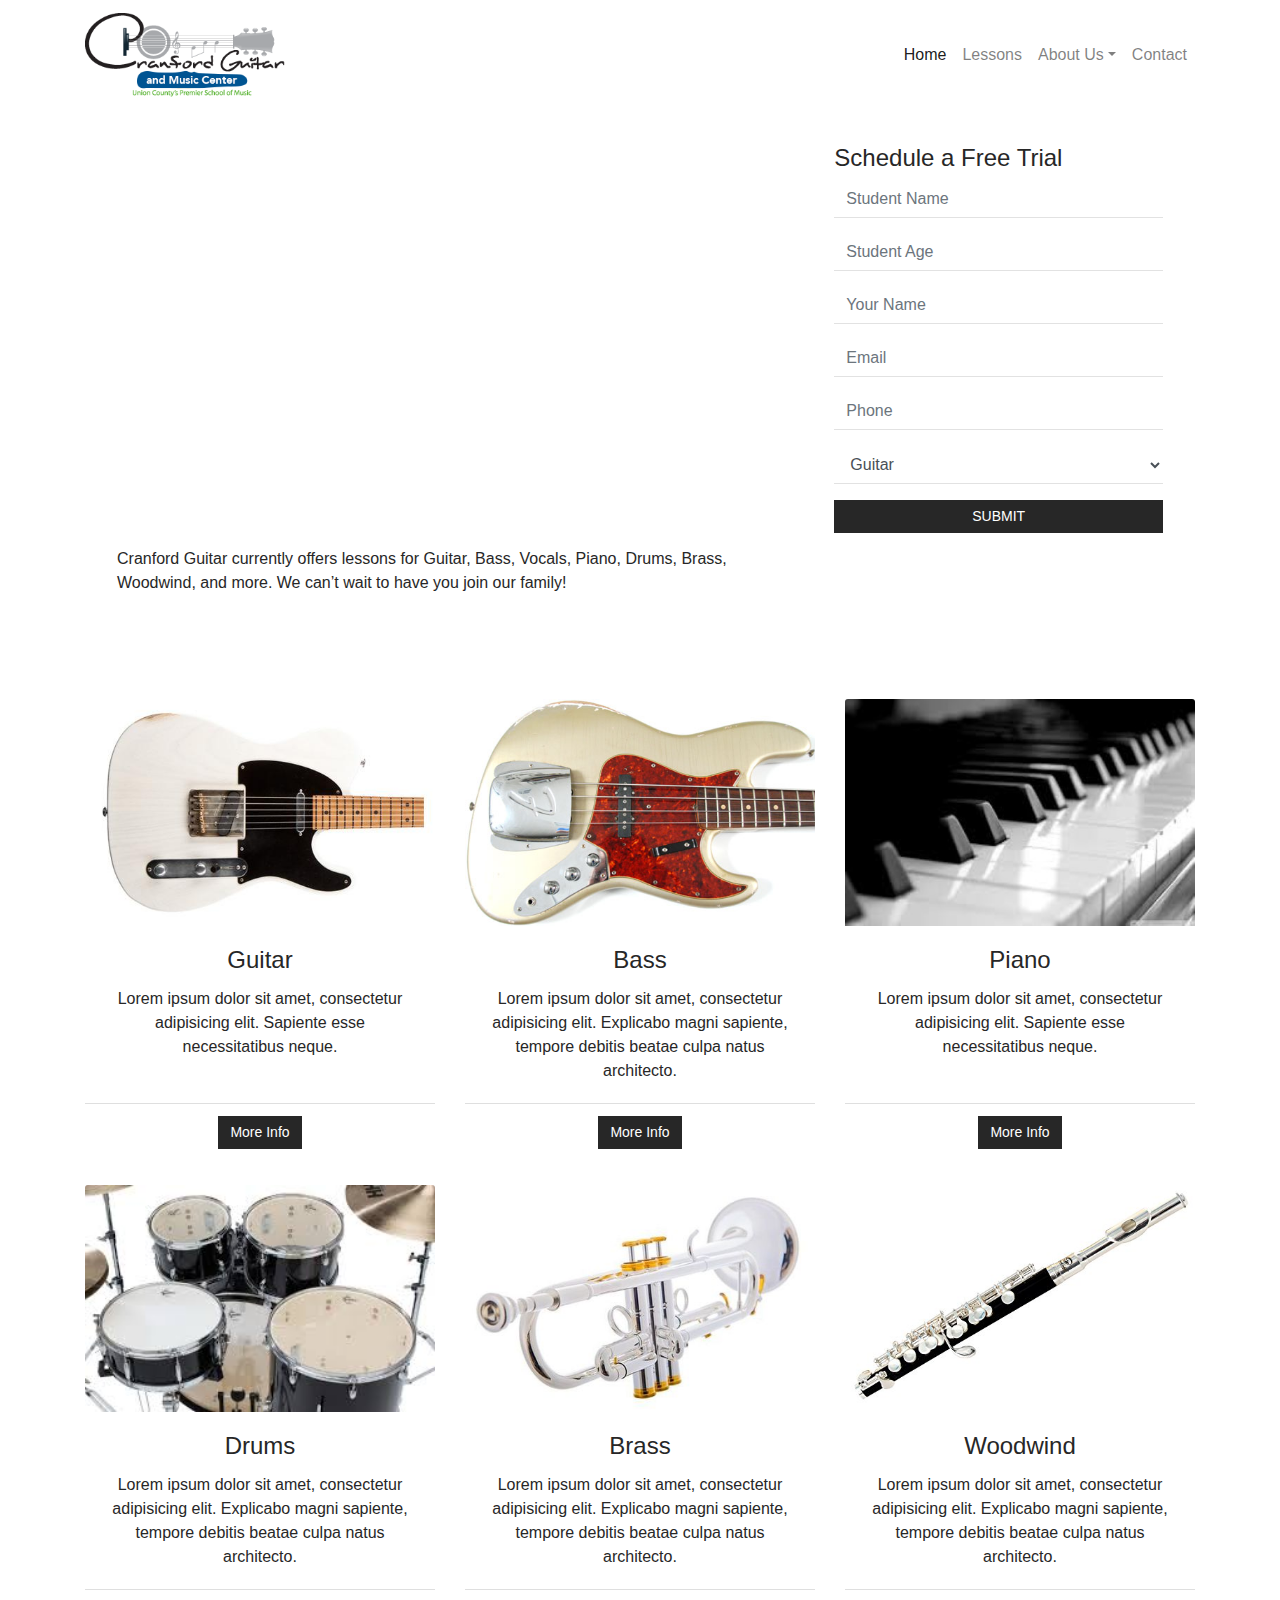
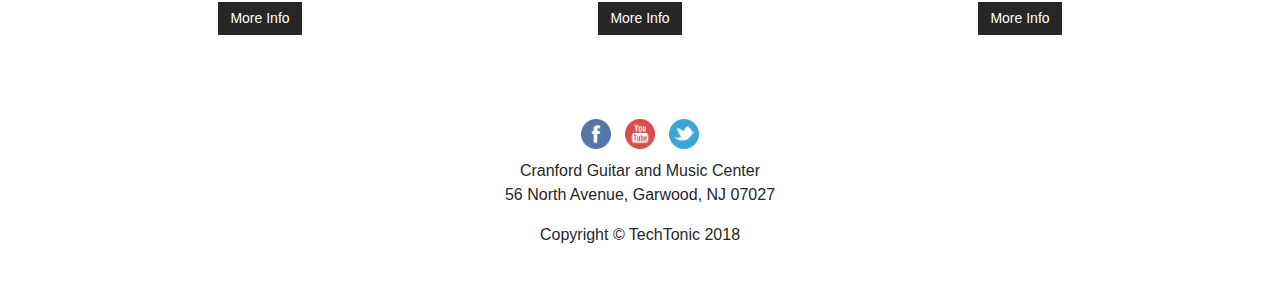
<file: index.html>
<!DOCTYPE html>
<html lang="en">

  <head>

    <meta charset="utf-8">
    <meta name="viewport" content="width=device-width, initial-scale=1, shrink-to-fit=no">
    <meta name="description" content="">
    <meta name="author" content="">

    <title>Heroic Features - Start Bootstrap Template</title>

    <!-- Bootstrap core CSS -->
    <link href="vendor/bootstrap/css/bootstrap.min.css" rel="stylesheet">

    <!-- Custom styles for this template -->
    <link href="css/heroic-features.css" rel="stylesheet">

  </head>

  <body>

    <!-- Navigation -->
    <nav class="navbar navbar-expand-lg navbar-light bg-light fixed-top">
      <div class="container">
        <a class="navbar-brand" href="#"><img src="img/logo_old.png"></a>
        <button class="navbar-toggler" type="button" data-toggle="collapse" data-target="#navbarResponsive" aria-controls="navbarResponsive" aria-expanded="false" aria-label="Toggle navigation">
          <span class="navbar-toggler-icon"></span>
        </button>
        <div class="collapse navbar-collapse" id="navbarResponsive">
          <ul class="navbar-nav ml-auto">
            <li class="nav-item active">
              <a class="nav-link" href="#">Home
                <span class="sr-only">(current)</span>
              </a>
            </li>
            <li class="nav-item">
              <a class="nav-link" href="lessons.html">Lessons</a>
            </li>
            <li class="nav-item dropdown">
              <a class="nav-link dropdown-toggle" href="#" role="button" data-toggle="dropdown">About Us</a>
              <div class="dropdown-menu">
                <a href="our-story.html" class="dropdown-item">Our Story</a>
                <a href="faculty.html" class="dropdown-item">Faculty</a>
                <a href="policies.html" class="dropdown-item">Policies</a>
              </div>
            </li>
            <li class="nav-item">
              <a class="nav-link" href="contact.html">Contact</a>
            </li>
          </ul>
        </div>
      </div>
    </nav>

    <!-- Page Content -->
    <div class="container">

      <!-- Jumbotron Header -->
      <header class="jumbotron my-4">
        <div class="row">
          <div class="col-lg-8">
            <div class="embed-responsive embed-responsive-16by9">
              <iframe class="embed-responsive-item" src="https://www.youtube.com/embed/videoseries?list=PLFDHffXxpn8DovmxryGF4PhNw5OZd5tAN" frameborder="0" allowfullscreen></iframe>
            </div>
            <p class="lead">Cranford Guitar currently offers lessons for Guitar, Bass, Vocals, Piano, Drums, Brass, Woodwind, and more. We can’t wait to have you join our family!</p>
          </div>
          <div class="col-lg-4">
            <form>
              <h4>Schedule a Free Trial</h4>
              <div class="form-group">
                <input type="text" name="student_name" class="form-control" placeholder="Student Name">
              </div>
              <div class="form-group">
                <input type="text" name="age" class="form-control" placeholder="Student Age">
              </div>
              <div class="form-group">
                <input type="text" name="your_name" class="form-control" placeholder="Your Name">
              </div>
              <div class="form-group">
                <input type="email" name="email" class="form-control" placeholder="Email">
              </div>
              <div class="form-group">
                <input type="phone" name="phone" class="form-control" placeholder="Phone">
              </div>
              <div class="form-group">
                <select class="form-control instrument_select">
                  <option>Guitar</option>
                  <option>Bass</option>
                  <option>Piano</option>
                  <option>Drums</option>
                  <option>Brass</option>
                  <option>Woodwind</option>
                </select>
              </div>
              <a href="#" class="btn btn-block">SUBMIT</a>
            </form>
          </div>
        </div>
      </header>

      <!-- Page Features -->
      <div class="row text-center">

        <div class="col-lg-4 col-md-6 mb-4">
          <div class="card">
            <img class="card-img-top" src="img/guitar.jpg" alt="">
            <div class="card-body">
              <h4 class="card-title">Guitar</h4>
              <p class="card-text">Lorem ipsum dolor sit amet, consectetur adipisicing elit. Sapiente esse necessitatibus neque.</p>
            </div>
            <div class="card-footer">
              <a href="lessons-guitar.html" class="btn">More Info</a>
            </div>
          </div>
        </div>

        <div class="col-lg-4 col-md-6 mb-4">
          <div class="card">
            <img class="card-img-top" src="img/bass.jpg" alt="">
            <div class="card-body">
              <h4 class="card-title">Bass</h4>
              <p class="card-text">Lorem ipsum dolor sit amet, consectetur adipisicing elit. Explicabo magni sapiente, tempore debitis beatae culpa natus architecto.</p>
            </div>
            <div class="card-footer">
              <a href="lessons-bass.html" class="btn btn">More Info</a>
            </div>
          </div>
        </div>

        <div class="col-lg-4 col-md-6 mb-4">
          <div class="card">
            <img class="card-img-top" src="img/piano.jpg" alt="">
            <div class="card-body">
              <h4 class="card-title">Piano</h4>
              <p class="card-text">Lorem ipsum dolor sit amet, consectetur adipisicing elit. Sapiente esse necessitatibus neque.</p>
            </div>
            <div class="card-footer">
              <a href="lessons-piano.html" class="btn btn">More Info</a>
            </div>
          </div>
        </div>

        <div class="col-lg-4 col-md-6 mb-4">
          <div class="card">
            <img class="card-img-top" src="img/drums.jpeg" alt="">
            <div class="card-body">
              <h4 class="card-title">Drums</h4>
              <p class="card-text">Lorem ipsum dolor sit amet, consectetur adipisicing elit. Explicabo magni sapiente, tempore debitis beatae culpa natus architecto.</p>
            </div>
            <div class="card-footer">
              <a href="lessons-drums.html" class="btn btn">More Info</a>
            </div>
          </div>
        </div>

        <div class="col-lg-4 col-md-6 mb-4">
          <div class="card">
            <img class="card-img-top" src="img/brass.jpg" alt="">
            <div class="card-body">
              <h4 class="card-title">Brass</h4>
              <p class="card-text">Lorem ipsum dolor sit amet, consectetur adipisicing elit. Explicabo magni sapiente, tempore debitis beatae culpa natus architecto.</p>
            </div>
            <div class="card-footer">
              <a href="lessons-brass.html" class="btn btn">More Info</a>
            </div>
          </div>
        </div>

        <div class="col-lg-4 col-md-6 mb-4">
          <div class="card">
            <img class="card-img-top" src="img/woodwind.jpg" alt="">
            <div class="card-body">
              <h4 class="card-title">Woodwind</h4>
              <p class="card-text">Lorem ipsum dolor sit amet, consectetur adipisicing elit. Explicabo magni sapiente, tempore debitis beatae culpa natus architecto.</p>
            </div>
            <div class="card-footer">
              <a href="lessons-woodwind.html" class="btn btn">More Info</a>
            </div>
          </div>
        </div>

      </div>
      <!-- /.row -->

    </div>
    <!-- /.container -->

    <!-- Footer -->
    <footer class="py-5 text-center">
      <div class="container">
        <div class="social">
          <a href="https://www.facebook.com/Cranford-Guitar-and-Music-Center-123553384329541/" target="_blank"><img src="img/fb_icon.png"></a>
          <a href="https://www.youtube.com/user/CranfordGuitarNJ" target="_blank"><img src="img/youtube_icon.png"></a>
          <a href="https://twitter.com/CranfordGuitar" target="_blank"><img src="img/twitter_icon.png"></a>
        </div>
        <p>Cranford Guitar and Music Center
        <br>  
        56 North Avenue, Garwood, NJ 07027</p>
        <p class="m-0">Copyright &copy; TechTonic 2018</p>
      </div>
      <!-- /.container -->
    </footer>

    <!-- Bootstrap core JavaScript -->
    <script src="vendor/jquery/jquery.min.js"></script>
    <script src="vendor/bootstrap/js/bootstrap.bundle.min.js"></script>

  </body>

</html>
</file>
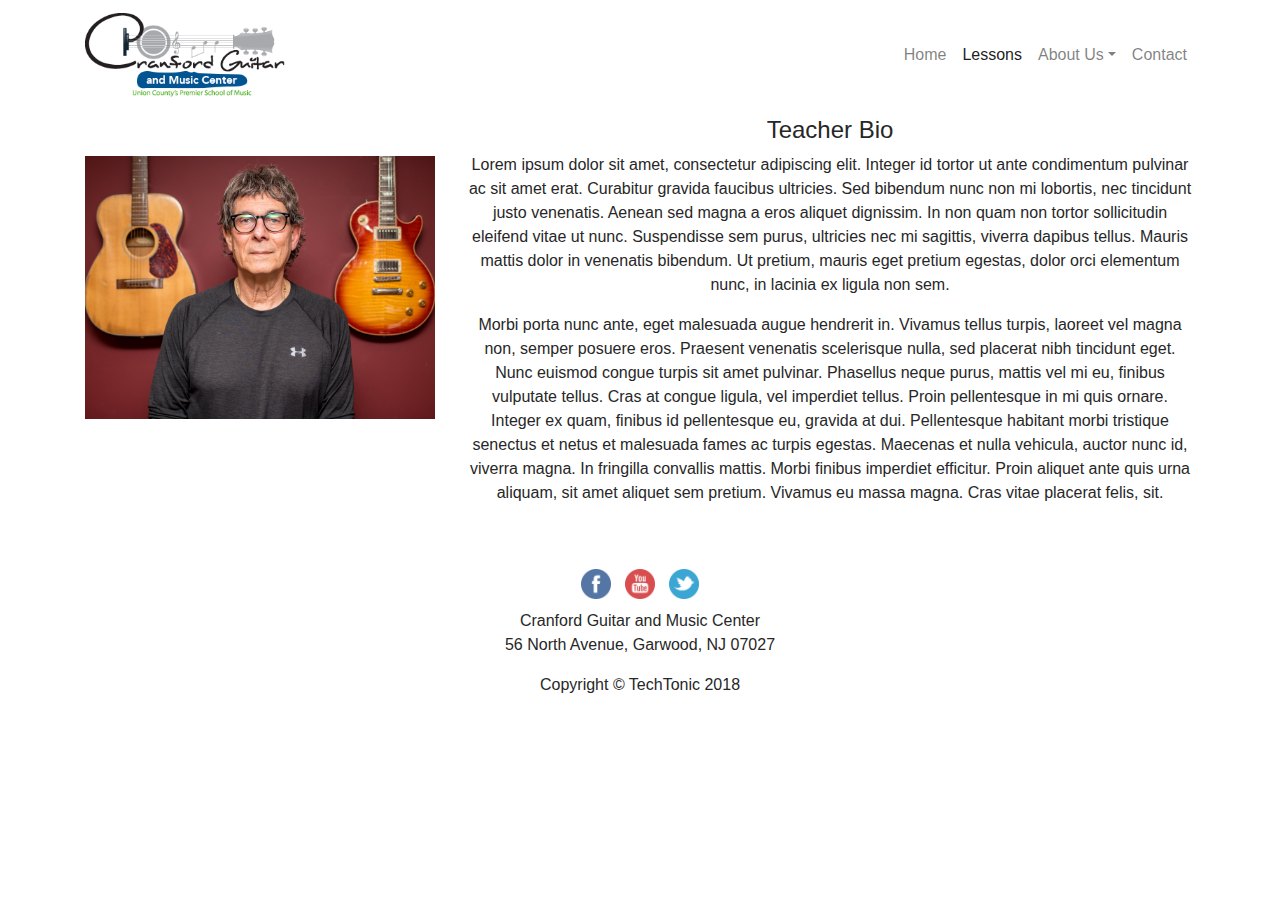
<file: bio-joe-ferraro.html>
<!DOCTYPE html>
<html lang="en">

  <head>

    <meta charset="utf-8">
    <meta name="viewport" content="width=device-width, initial-scale=1, shrink-to-fit=no">
    <meta name="description" content="">
    <meta name="author" content="">

    <title>Heroic Features - Start Bootstrap Template</title>

    <!-- Bootstrap core CSS -->
    <link href="vendor/bootstrap/css/bootstrap.min.css" rel="stylesheet">

    <!-- Custom styles for this template -->
    <link href="css/heroic-features.css" rel="stylesheet">

  </head>

  <body>

    <!-- Navigation -->
    <nav class="navbar navbar-expand-lg navbar-light bg-light fixed-top">
      <div class="container">
        <a class="navbar-brand" href="index.html"><img src="img/logo_old.png"></a>
        <button class="navbar-toggler" type="button" data-toggle="collapse" data-target="#navbarResponsive" aria-controls="navbarResponsive" aria-expanded="false" aria-label="Toggle navigation">
          <span class="navbar-toggler-icon"></span>
        </button>
        <div class="collapse navbar-collapse" id="navbarResponsive">
          <ul class="navbar-nav ml-auto">
            <li class="nav-item">
              <a class="nav-link" href="index.html">Home
              </a>
            </li>
            <li class="nav-item active">
              <a class="nav-link" href="lessons.html">Lessons
                <span class="sr-only">(current)</span>
              </a>
            </li>
            <li class="nav-item dropdown">
              <a class="nav-link dropdown-toggle" href="#" role="button" data-toggle="dropdown">About Us</a>
              <div class="dropdown-menu">
                <a href="our-story.html" class="dropdown-item">Our Story</a>
                <a href="faculty.html" class="dropdown-item">Faculty</a>
                <a href="policies.html" class="dropdown-item">Policies</a>
              </div>
            </li>
            <li class="nav-item">
              <a class="nav-link" href="contact.html">Contact</a>
            </li>
          </ul>
        </div>
      </div>
    </nav>

    <!-- Page Content -->
    <div class="container">

      <!-- Page Features -->
      <div class="row bio-section">
        <div class="col-sm-12 col-md-4">
          <img src="img/joe_bio.jpg">
        </div>
        <div class="col-sm-12 col-md-8 text-center">
          <h4>Teacher Bio</h4>
          <p>Lorem ipsum dolor sit amet, consectetur adipiscing elit. Integer id tortor ut ante condimentum pulvinar ac sit amet erat. Curabitur gravida faucibus ultricies. Sed bibendum nunc non mi lobortis, nec tincidunt justo venenatis. Aenean sed magna a eros aliquet dignissim. In non quam non tortor sollicitudin eleifend vitae ut nunc. Suspendisse sem purus, ultricies nec mi sagittis, viverra dapibus tellus. Mauris mattis dolor in venenatis bibendum. Ut pretium, mauris eget pretium egestas, dolor orci elementum nunc, in lacinia ex ligula non sem.</p>

          <p>Morbi porta nunc ante, eget malesuada augue hendrerit in. Vivamus tellus turpis, laoreet vel magna non, semper posuere eros. Praesent venenatis scelerisque nulla, sed placerat nibh tincidunt eget. Nunc euismod congue turpis sit amet pulvinar. Phasellus neque purus, mattis vel mi eu, finibus vulputate tellus. Cras at congue ligula, vel imperdiet tellus. Proin pellentesque in mi quis ornare. Integer ex quam, finibus id pellentesque eu, gravida at dui. Pellentesque habitant morbi tristique senectus et netus et malesuada fames ac turpis egestas. Maecenas et nulla vehicula, auctor nunc id, viverra magna. In fringilla convallis mattis. Morbi finibus imperdiet efficitur. Proin aliquet ante quis urna aliquam, sit amet aliquet sem pretium. Vivamus eu massa magna. Cras vitae placerat felis, sit.</p>
        </div>
      </div>
      <!-- /.row -->

    </div>
    <!-- /.container -->

      

    

    <!-- Footer -->
    <footer class="py-5 text-center">
      <div class="container">
        <div class="social">
          <a href="https://www.facebook.com/Cranford-Guitar-and-Music-Center-123553384329541/" target="_blank"><img src="img/fb_icon.png"></a>
          <a href="https://www.youtube.com/user/CranfordGuitarNJ" target="_blank"><img src="img/youtube_icon.png"></a>
          <a href="https://twitter.com/CranfordGuitar" target="_blank"><img src="img/twitter_icon.png"></a>
        </div>
        <p>Cranford Guitar and Music Center
        <br>  
        56 North Avenue, Garwood, NJ 07027</p>
        <p class="m-0">Copyright &copy; TechTonic 2018</p>
      </div>
      <!-- /.container -->
    </footer>

    <!-- Bootstrap core JavaScript -->
    <script src="vendor/jquery/jquery.min.js"></script>
    <script src="vendor/bootstrap/js/bootstrap.bundle.min.js"></script>

  </body>

</html>
</file>
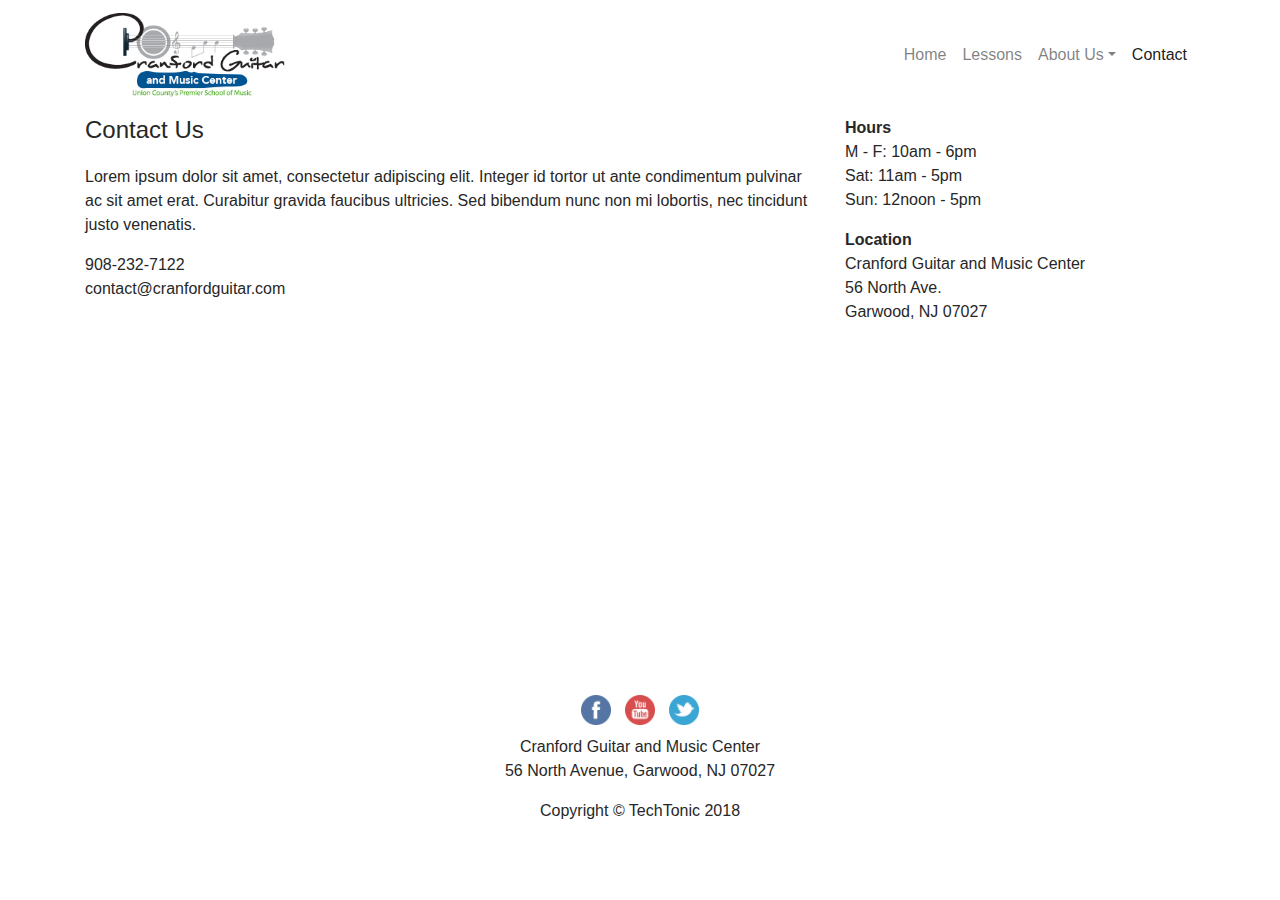
<file: contact.html>
<!DOCTYPE html>
<html lang="en">

  <head>

    <meta charset="utf-8">
    <meta name="viewport" content="width=device-width, initial-scale=1, shrink-to-fit=no">
    <meta name="description" content="">
    <meta name="author" content="">

    <title>Heroic Features - Start Bootstrap Template</title>

    <!-- Bootstrap core CSS -->
    <link href="vendor/bootstrap/css/bootstrap.min.css" rel="stylesheet">

    <!-- Custom styles for this template -->
    <link href="css/heroic-features.css" rel="stylesheet">

  </head>

  <body>

    <!-- Navigation -->
    <nav class="navbar navbar-expand-lg navbar-light bg-light fixed-top">
      <div class="container">
        <a class="navbar-brand" href="index.html"><img src="img/logo_old.png"></a>
        <button class="navbar-toggler" type="button" data-toggle="collapse" data-target="#navbarResponsive" aria-controls="navbarResponsive" aria-expanded="false" aria-label="Toggle navigation">
          <span class="navbar-toggler-icon"></span>
        </button>
        <div class="collapse navbar-collapse" id="navbarResponsive">
          <ul class="navbar-nav ml-auto">
            <li class="nav-item">
              <a class="nav-link" href="index.html">Home
              </a>
            </li>
            <li class="nav-item">
              <a class="nav-link" href="lessons.html">Lessons
              </a>
            </li>
            <li class="nav-item dropdown">
              <a class="nav-link dropdown-toggle" href="#" role="button" data-toggle="dropdown">About Us</a>
              <div class="dropdown-menu">
                <a href="our-story.html" class="dropdown-item">Our Story
                </a>
                <a href="faculty.html" class="dropdown-item">Faculty</a>
                <a href="policies.html" class="dropdown-item">Policies</a>
              </div>
            </li>
            <li class="nav-item">
              <a class="nav-link active" href="contact.html">Contact<span class="sr-only">(current)</span></a>
            </li>
          </ul>
        </div>
      </div>
    </nav>
    
    <!-- Page Content -->
    <div class="container">

      <!-- Page Features -->
      <div class="row lessons-section">
        <div class="col-sm-12 col-md-8">
          <h4>Contact Us</h4>
          <p>Lorem ipsum dolor sit amet, consectetur adipiscing elit. Integer id tortor ut ante condimentum pulvinar ac sit amet erat. Curabitur gravida faucibus ultricies. Sed bibendum nunc non mi lobortis, nec tincidunt justo venenatis.</p>
          <p>908-232-7122<br>
              contact@cranfordguitar.com</p>
        </div>
        <div class="col-sm-12 col-md-4">
          <p><strong>Hours</strong><br>
              M - F: 10am - 6pm<br>
              Sat: 11am - 5pm<br>
              Sun: 12noon - 5pm</p>
          <p><strong>Location</strong><br>
              Cranford Guitar and Music Center<br>
              56 North Ave.<br>
              Garwood, NJ 07027</p>

          <iframe src="https://www.google.com/maps/embed?pb=!1m18!1m12!1m3!1d3026.8885062772915!2d-74.31911404916656!3d40.65438804897384!2m3!1f0!2f0!3f0!3m2!1i1024!2i768!4f13.1!3m3!1m2!1s0x89c3b188ba77356f%3A0xfaf4d8675440508f!2s56+North+Ave%2C+Garwood%2C+NJ+07027!5e0!3m2!1sen!2sus!4v1542756676379" width="400" height="300" frameborder="0" style="border:0" allowfullscreen></iframe>

        </div>
      </div>
      <!-- /.row -->

    </div>
    <!-- /.container -->

      

    

    <!-- Footer -->
    <footer class="py-5 text-center">
      <div class="container">
        <div class="social">
          <a href="https://www.facebook.com/Cranford-Guitar-and-Music-Center-123553384329541/" target="_blank"><img src="img/fb_icon.png"></a>
          <a href="https://www.youtube.com/user/CranfordGuitarNJ" target="_blank"><img src="img/youtube_icon.png"></a>
          <a href="https://twitter.com/CranfordGuitar" target="_blank"><img src="img/twitter_icon.png"></a>
        </div>
        <p>Cranford Guitar and Music Center
        <br>  
        56 North Avenue, Garwood, NJ 07027</p>
        <p class="m-0">Copyright &copy; TechTonic 2018</p>
      </div>
      <!-- /.container -->
    </footer>

    <!-- Bootstrap core JavaScript -->
    <script src="vendor/jquery/jquery.min.js"></script>
    <script src="vendor/bootstrap/js/bootstrap.bundle.min.js"></script>

  </body>

</html>
</file>
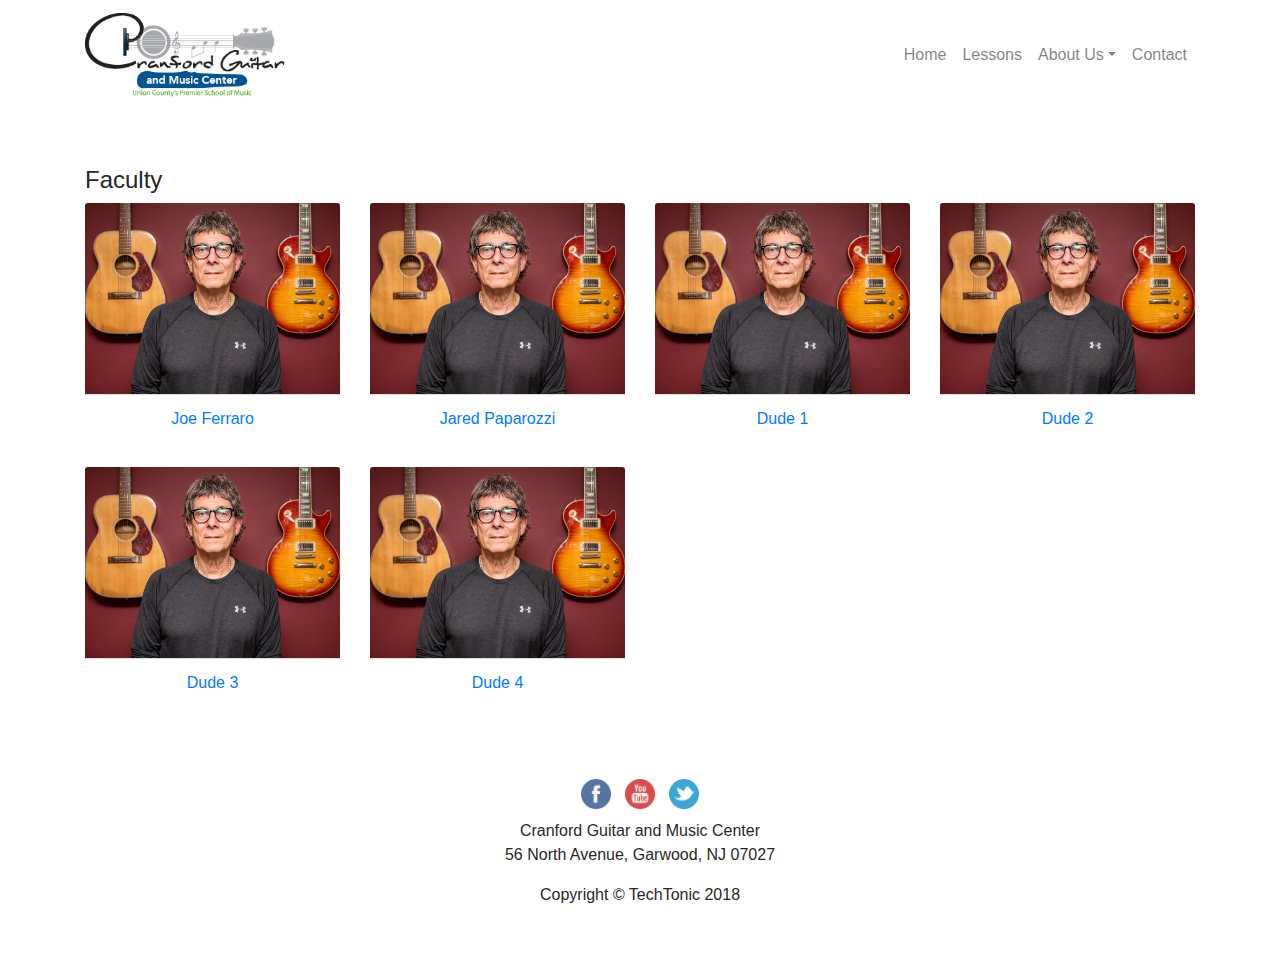
<file: faculty.html>
<!DOCTYPE html>
<html lang="en">

  <head>

    <meta charset="utf-8">
    <meta name="viewport" content="width=device-width, initial-scale=1, shrink-to-fit=no">
    <meta name="description" content="">
    <meta name="author" content="">

    <title>Heroic Features - Start Bootstrap Template</title>

    <!-- Bootstrap core CSS -->
    <link href="vendor/bootstrap/css/bootstrap.min.css" rel="stylesheet">

    <!-- Custom styles for this template -->
    <link href="css/heroic-features.css" rel="stylesheet">

  </head>

  <body>

    <!-- Navigation -->
    <nav class="navbar navbar-expand-lg navbar-light bg-light fixed-top">
      <div class="container">
        <a class="navbar-brand" href="index.html"><img src="img/logo_old.png"></a>
        <button class="navbar-toggler" type="button" data-toggle="collapse" data-target="#navbarResponsive" aria-controls="navbarResponsive" aria-expanded="false" aria-label="Toggle navigation">
          <span class="navbar-toggler-icon"></span>
        </button>
        <div class="collapse navbar-collapse" id="navbarResponsive">
          <ul class="navbar-nav ml-auto">
            <li class="nav-item">
              <a class="nav-link" href="index.html">Home
              </a>
            </li>
            <li class="nav-item">
              <a class="nav-link" href="lessons.html">Lessons</a>
            </li>
            <li class="nav-item dropdown">
              <a class="nav-link dropdown-toggle" href="#" role="button" data-toggle="dropdown">About Us</a>
              <div class="dropdown-menu">
                <a href="our-story.html" class="dropdown-item">Our Story</a>
                <a href="faculty.html" class="dropdown-item active">Faculty<span class="sr-only">(current)</span></a>
                <a href="policies.html" class="dropdown-item">Policies</a>
              </div>
            </li>
            <li class="nav-item">
              <a class="nav-link" href="contact.html">Contact</a>
            </li>
          </ul>
        </div>
      </div>
    </nav>

    <!-- Page Content -->
    <div class="container faculty-section">

      <h4>Faculty</h4>
      <!-- Page Features -->
      <div class="row text-center">

        <div class="col-lg-3 col-md-6 mb-4">
          <div class="card">
            <a href="bio-joe-ferraro.html">
              <img class="card-img-top" src="img/joe_bio.jpg" alt="">
            </a>
            <div class="card-footer">
              <a href="bio-joe-ferraro.html">Joe Ferraro</a>
            </div>
          </div>
        </div>

        <div class="col-lg-3 col-md-6 mb-4">
          <div class="card">
            <img class="card-img-top" src="img/joe_bio.jpg" alt="">
            <div class="card-footer">
              <a href="bio-joe-ferraro.html">Jared Paparozzi</a>
            </div>
          </div>
        </div>

        <div class="col-lg-3 col-md-6 mb-4">
          <div class="card">
            <img class="card-img-top" src="img/joe_bio.jpg" alt="">
            <div class="card-footer">
              <a href="bio-joe-ferraro.html">Dude 1</a>
            </div>
          </div>
        </div>

        <div class="col-lg-3 col-md-6 mb-4">
          <div class="card">
            <img class="card-img-top" src="img/joe_bio.jpg" alt="">
            <div class="card-footer">
              <a href="bio-joe-ferraro.html">Dude 2</a>
            </div>
          </div>
        </div>

        <div class="col-lg-3 col-md-6 mb-4">
          <div class="card">
            <img class="card-img-top" src="img/joe_bio.jpg" alt="">
            <div class="card-footer">
              <a href="bio-joe-ferraro.html">Dude 3</a>
            </div>
          </div>
        </div>

        <div class="col-lg-3 col-md-6 mb-4">
          <div class="card">
            <img class="card-img-top" src="img/joe_bio.jpg" alt="">
            <div class="card-footer">
              <a href="bio-joe-ferraro.html">Dude 4</a>
            </div>
          </div>
        </div>

      </div>
      <!-- /.row -->

    </div>
    <!-- /.container -->

    <!-- Footer -->
    <footer class="py-5 text-center">
      <div class="container">
        <div class="social">
          <a href="https://www.facebook.com/Cranford-Guitar-and-Music-Center-123553384329541/" target="_blank"><img src="img/fb_icon.png"></a>
          <a href="https://www.youtube.com/user/CranfordGuitarNJ" target="_blank"><img src="img/youtube_icon.png"></a>
          <a href="https://twitter.com/CranfordGuitar" target="_blank"><img src="img/twitter_icon.png"></a>
        </div>
        <p>Cranford Guitar and Music Center
        <br>  
        56 North Avenue, Garwood, NJ 07027</p>
        <p class="m-0">Copyright &copy; TechTonic 2018</p>
      </div>
      <!-- /.container -->
    </footer>

    <!-- Bootstrap core JavaScript -->
    <script src="vendor/jquery/jquery.min.js"></script>
    <script src="vendor/bootstrap/js/bootstrap.bundle.min.js"></script>

  </body>

</html>
</file>
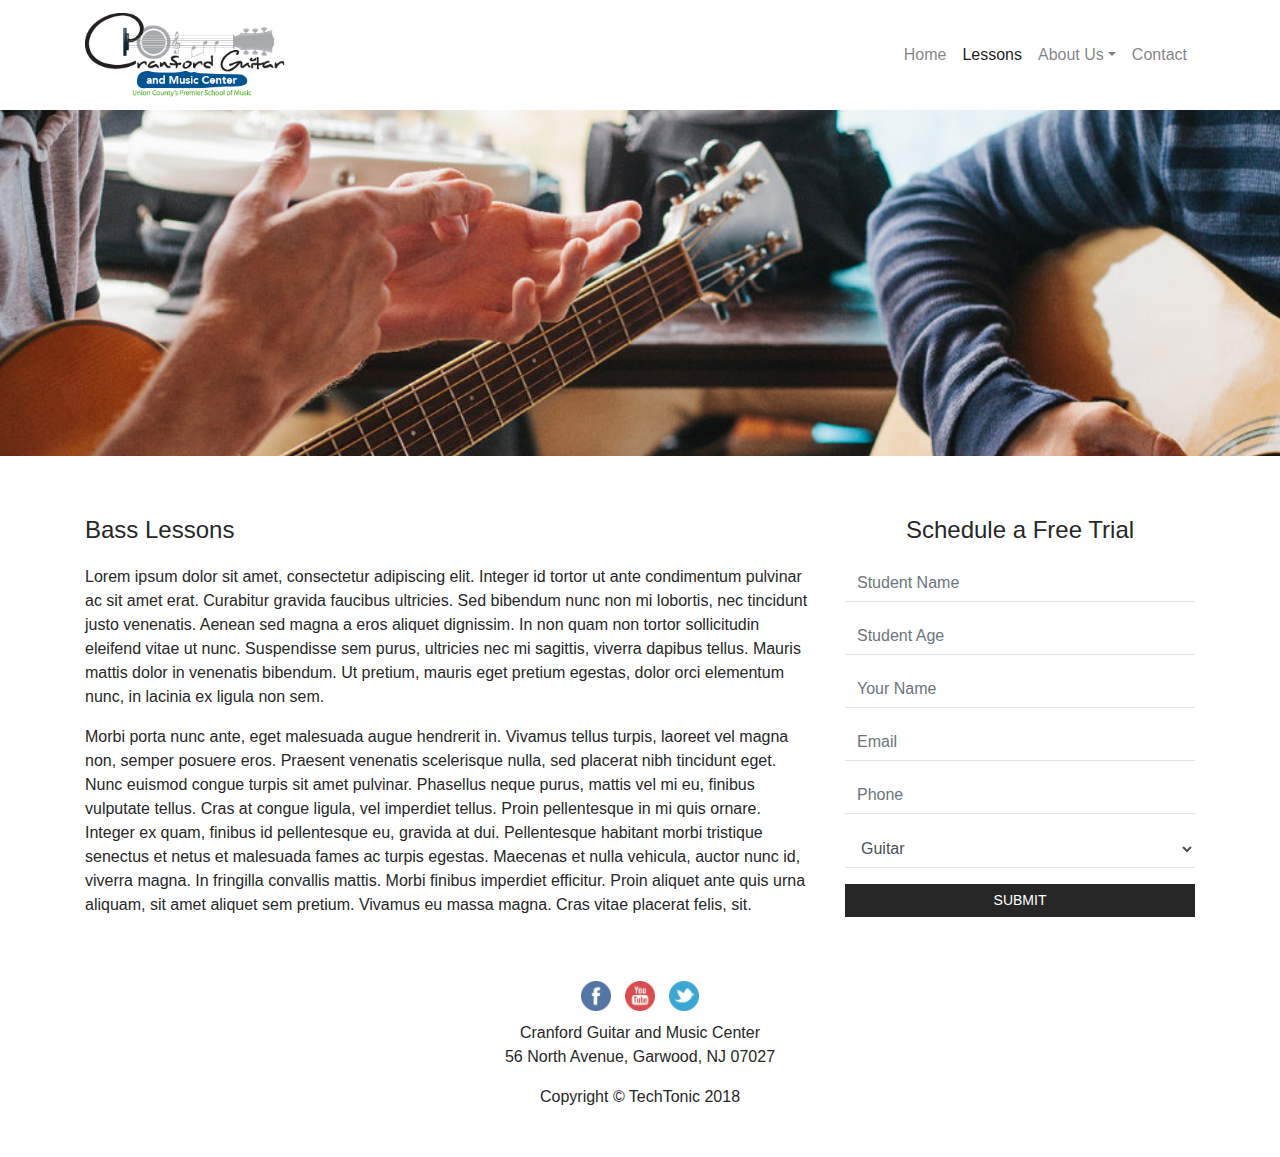
<file: lessons-bass.html>
<!DOCTYPE html>
<html lang="en">

  <head>

    <meta charset="utf-8">
    <meta name="viewport" content="width=device-width, initial-scale=1, shrink-to-fit=no">
    <meta name="description" content="">
    <meta name="author" content="">

    <title>Heroic Features - Start Bootstrap Template</title>

    <!-- Bootstrap core CSS -->
    <link href="vendor/bootstrap/css/bootstrap.min.css" rel="stylesheet">

    <!-- Custom styles for this template -->
    <link href="css/heroic-features.css" rel="stylesheet">

  </head>

  <body>

    <!-- Navigation -->
    <nav class="navbar navbar-expand-lg navbar-light bg-light fixed-top">
      <div class="container">
        <a class="navbar-brand" href="index.html"><img src="img/logo_old.png"></a>
        <button class="navbar-toggler" type="button" data-toggle="collapse" data-target="#navbarResponsive" aria-controls="navbarResponsive" aria-expanded="false" aria-label="Toggle navigation">
          <span class="navbar-toggler-icon"></span>
        </button>
        <div class="collapse navbar-collapse" id="navbarResponsive">
          <ul class="navbar-nav ml-auto">
            <li class="nav-item">
              <a class="nav-link" href="index.html">Home
              </a>
            </li>
            <li class="nav-item active">
              <a class="nav-link" href="lessons.html">Lessons
                <span class="sr-only">(current)</span>
              </a>
            </li>
            <li class="nav-item dropdown">
              <a class="nav-link dropdown-toggle" href="#" role="button" data-toggle="dropdown">About Us</a>
              <div class="dropdown-menu">
                <a href="our-story.html" class="dropdown-item">Our Story</a>
                <a href="faculty.html" class="dropdown-item">Faculty</a>
                <a href="policies.html" class="dropdown-item">Policies</a>
              </div>
            </li>
            <li class="nav-item">
              <a class="nav-link" href="contact.html">Contact</a>
            </li>
          </ul>
        </div>
      </div>
    </nav>

    <!-- Full Width Image -->
    <div class="lessons-section-img">
      <img class="img-fluid" src="img/stock-lessons.jpeg">
    </div>
    
    <!-- Page Content -->
    <div class="container">

      <!-- Page Features -->
      <div class="row lessons-section">
        <div class="col-sm-12 col-md-8">
          <h4>Bass Lessons</h4>
          <p>Lorem ipsum dolor sit amet, consectetur adipiscing elit. Integer id tortor ut ante condimentum pulvinar ac sit amet erat. Curabitur gravida faucibus ultricies. Sed bibendum nunc non mi lobortis, nec tincidunt justo venenatis. Aenean sed magna a eros aliquet dignissim. In non quam non tortor sollicitudin eleifend vitae ut nunc. Suspendisse sem purus, ultricies nec mi sagittis, viverra dapibus tellus. Mauris mattis dolor in venenatis bibendum. Ut pretium, mauris eget pretium egestas, dolor orci elementum nunc, in lacinia ex ligula non sem.</p>

          <p>Morbi porta nunc ante, eget malesuada augue hendrerit in. Vivamus tellus turpis, laoreet vel magna non, semper posuere eros. Praesent venenatis scelerisque nulla, sed placerat nibh tincidunt eget. Nunc euismod congue turpis sit amet pulvinar. Phasellus neque purus, mattis vel mi eu, finibus vulputate tellus. Cras at congue ligula, vel imperdiet tellus. Proin pellentesque in mi quis ornare. Integer ex quam, finibus id pellentesque eu, gravida at dui. Pellentesque habitant morbi tristique senectus et netus et malesuada fames ac turpis egestas. Maecenas et nulla vehicula, auctor nunc id, viverra magna. In fringilla convallis mattis. Morbi finibus imperdiet efficitur. Proin aliquet ante quis urna aliquam, sit amet aliquet sem pretium. Vivamus eu massa magna. Cras vitae placerat felis, sit.</p>
        </div>
        <div class="col-sm-12 col-md-4 text-center">
          <form>
              <h4>Schedule a Free Trial</h4>
              <div class="form-group">
                <input type="text" name="student_name" class="form-control" placeholder="Student Name">
              </div>
              <div class="form-group">
                <input type="text" name="age" class="form-control" placeholder="Student Age">
              </div>
              <div class="form-group">
                <input type="text" name="your_name" class="form-control" placeholder="Your Name">
              </div>
              <div class="form-group">
                <input type="email" name="email" class="form-control" placeholder="Email">
              </div>
              <div class="form-group">
                <input type="phone" name="phone" class="form-control" placeholder="Phone">
              </div>
              <div class="form-group">
                <select class="form-control instrument_select">
                  <option>Guitar</option>
                  <option>Bass</option>
                  <option>Piano</option>
                  <option>Drums</option>
                  <option>Brass</option>
                  <option>Woodwind</option>
                </select>
              </div>
              <a href="#" class="btn btn-block">SUBMIT</a>
            </form>
        </div>
      </div>
      <!-- /.row -->

    </div>
    <!-- /.container -->

      

    

    <!-- Footer -->
    <footer class="py-5 text-center">
      <div class="container">
        <div class="social">
          <a href="https://www.facebook.com/Cranford-Guitar-and-Music-Center-123553384329541/" target="_blank"><img src="img/fb_icon.png"></a>
          <a href="https://www.youtube.com/user/CranfordGuitarNJ" target="_blank"><img src="img/youtube_icon.png"></a>
          <a href="https://twitter.com/CranfordGuitar" target="_blank"><img src="img/twitter_icon.png"></a>
        </div>
        <p>Cranford Guitar and Music Center
        <br>  
        56 North Avenue, Garwood, NJ 07027</p>
        <p class="m-0">Copyright &copy; TechTonic 2018</p>
      </div>
      <!-- /.container -->
    </footer>

    <!-- Bootstrap core JavaScript -->
    <script src="vendor/jquery/jquery.min.js"></script>
    <script src="vendor/bootstrap/js/bootstrap.bundle.min.js"></script>

  </body>

</html>
</file>
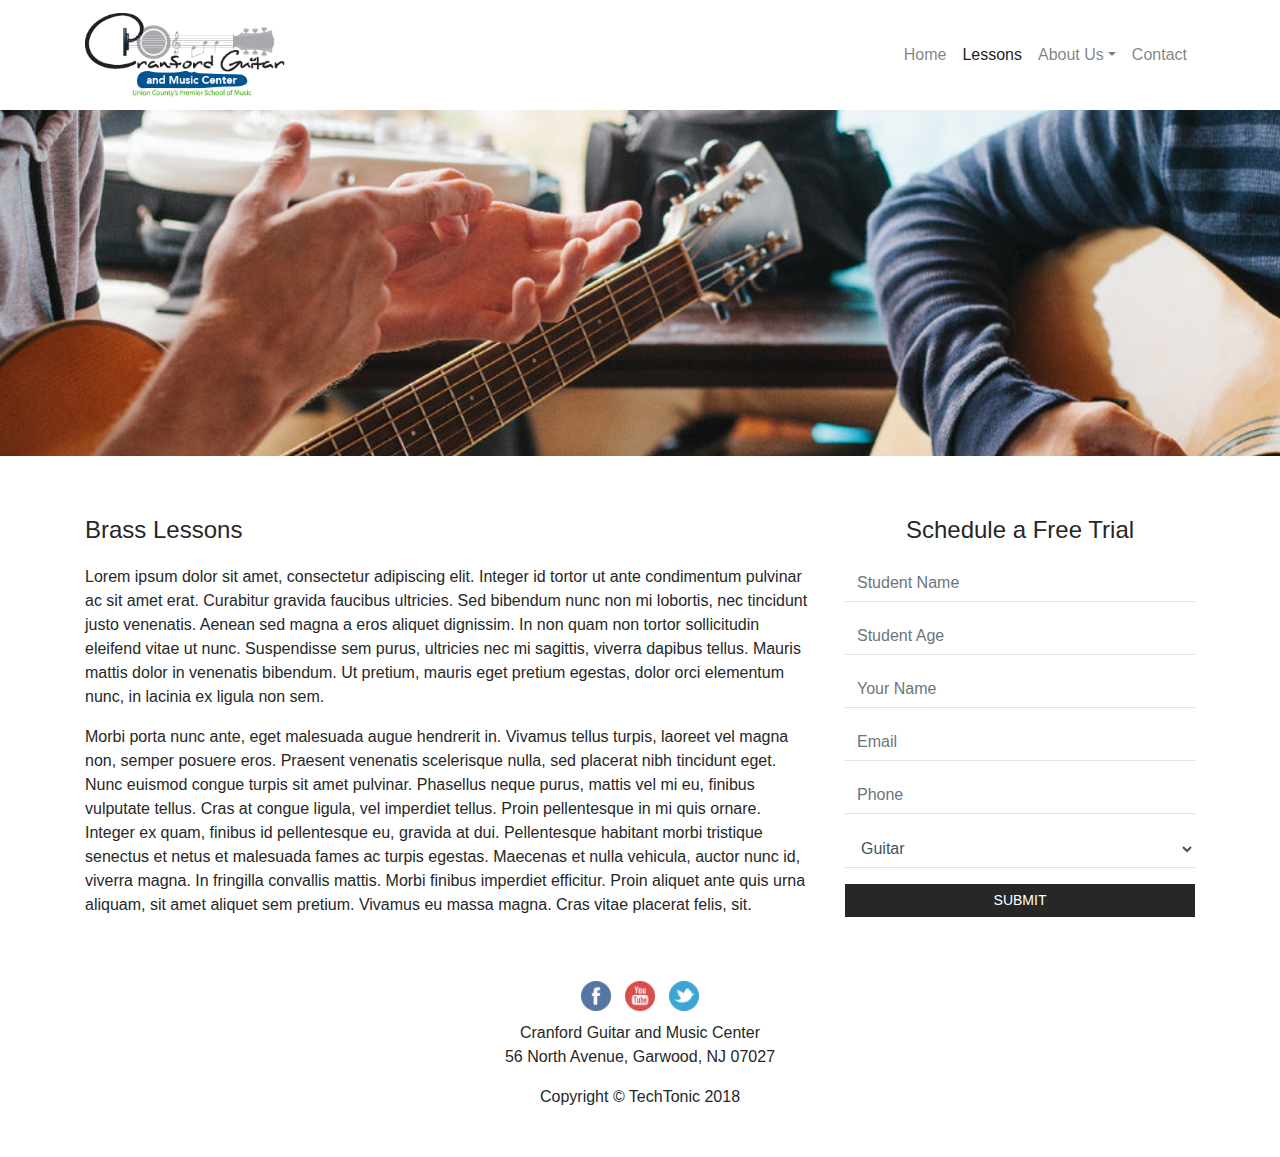
<file: lessons-brass.html>
<!DOCTYPE html>
<html lang="en">

  <head>

    <meta charset="utf-8">
    <meta name="viewport" content="width=device-width, initial-scale=1, shrink-to-fit=no">
    <meta name="description" content="">
    <meta name="author" content="">

    <title>Heroic Features - Start Bootstrap Template</title>

    <!-- Bootstrap core CSS -->
    <link href="vendor/bootstrap/css/bootstrap.min.css" rel="stylesheet">

    <!-- Custom styles for this template -->
    <link href="css/heroic-features.css" rel="stylesheet">

  </head>

  <body>

    <!-- Navigation -->
    <nav class="navbar navbar-expand-lg navbar-light bg-light fixed-top">
      <div class="container">
        <a class="navbar-brand" href="index.html"><img src="img/logo_old.png"></a>
        <button class="navbar-toggler" type="button" data-toggle="collapse" data-target="#navbarResponsive" aria-controls="navbarResponsive" aria-expanded="false" aria-label="Toggle navigation">
          <span class="navbar-toggler-icon"></span>
        </button>
        <div class="collapse navbar-collapse" id="navbarResponsive">
          <ul class="navbar-nav ml-auto">
            <li class="nav-item">
              <a class="nav-link" href="index.html">Home
              </a>
            </li>
            <li class="nav-item active">
              <a class="nav-link" href="lessons.html">Lessons
                <span class="sr-only">(current)</span>
              </a>
            </li>
            <li class="nav-item dropdown">
              <a class="nav-link dropdown-toggle" href="#" role="button" data-toggle="dropdown">About Us</a>
              <div class="dropdown-menu">
                <a href="our-story.html" class="dropdown-item">Our Story</a>
                <a href="faculty.html" class="dropdown-item">Faculty</a>
                <a href="policies.html" class="dropdown-item">Policies</a>
              </div>
            </li>
            <li class="nav-item">
              <a class="nav-link" href="contact.html">Contact</a>
            </li>
          </ul>
        </div>
      </div>
    </nav>

    <!-- Full Width Image -->
    <div class="lessons-section-img">
      <img class="img-fluid" src="img/stock-lessons.jpeg">
    </div>
    
    <!-- Page Content -->
    <div class="container">

      <!-- Page Features -->
      <div class="row lessons-section">
        <div class="col-sm-12 col-md-8">
          <h4>Brass Lessons</h4>
          <p>Lorem ipsum dolor sit amet, consectetur adipiscing elit. Integer id tortor ut ante condimentum pulvinar ac sit amet erat. Curabitur gravida faucibus ultricies. Sed bibendum nunc non mi lobortis, nec tincidunt justo venenatis. Aenean sed magna a eros aliquet dignissim. In non quam non tortor sollicitudin eleifend vitae ut nunc. Suspendisse sem purus, ultricies nec mi sagittis, viverra dapibus tellus. Mauris mattis dolor in venenatis bibendum. Ut pretium, mauris eget pretium egestas, dolor orci elementum nunc, in lacinia ex ligula non sem.</p>

          <p>Morbi porta nunc ante, eget malesuada augue hendrerit in. Vivamus tellus turpis, laoreet vel magna non, semper posuere eros. Praesent venenatis scelerisque nulla, sed placerat nibh tincidunt eget. Nunc euismod congue turpis sit amet pulvinar. Phasellus neque purus, mattis vel mi eu, finibus vulputate tellus. Cras at congue ligula, vel imperdiet tellus. Proin pellentesque in mi quis ornare. Integer ex quam, finibus id pellentesque eu, gravida at dui. Pellentesque habitant morbi tristique senectus et netus et malesuada fames ac turpis egestas. Maecenas et nulla vehicula, auctor nunc id, viverra magna. In fringilla convallis mattis. Morbi finibus imperdiet efficitur. Proin aliquet ante quis urna aliquam, sit amet aliquet sem pretium. Vivamus eu massa magna. Cras vitae placerat felis, sit.</p>
        </div>
        <div class="col-sm-12 col-md-4 text-center">
          <form>
              <h4>Schedule a Free Trial</h4>
              <div class="form-group">
                <input type="text" name="student_name" class="form-control" placeholder="Student Name">
              </div>
              <div class="form-group">
                <input type="text" name="age" class="form-control" placeholder="Student Age">
              </div>
              <div class="form-group">
                <input type="text" name="your_name" class="form-control" placeholder="Your Name">
              </div>
              <div class="form-group">
                <input type="email" name="email" class="form-control" placeholder="Email">
              </div>
              <div class="form-group">
                <input type="phone" name="phone" class="form-control" placeholder="Phone">
              </div>
              <div class="form-group">
                <select class="form-control instrument_select">
                  <option>Guitar</option>
                  <option>Bass</option>
                  <option>Piano</option>
                  <option>Drums</option>
                  <option>Brass</option>
                  <option>Woodwind</option>
                </select>
              </div>
              <a href="#" class="btn btn-block">SUBMIT</a>
            </form>
        </div>
      </div>
      <!-- /.row -->

    </div>
    <!-- /.container -->

      

    

    <!-- Footer -->
    <footer class="py-5 text-center">
      <div class="container">
        <div class="social">
          <a href="https://www.facebook.com/Cranford-Guitar-and-Music-Center-123553384329541/" target="_blank"><img src="img/fb_icon.png"></a>
          <a href="https://www.youtube.com/user/CranfordGuitarNJ" target="_blank"><img src="img/youtube_icon.png"></a>
          <a href="https://twitter.com/CranfordGuitar" target="_blank"><img src="img/twitter_icon.png"></a>
        </div>
        <p>Cranford Guitar and Music Center
        <br>  
        56 North Avenue, Garwood, NJ 07027</p>
        <p class="m-0">Copyright &copy; TechTonic 2018</p>
      </div>
      <!-- /.container -->
    </footer>

    <!-- Bootstrap core JavaScript -->
    <script src="vendor/jquery/jquery.min.js"></script>
    <script src="vendor/bootstrap/js/bootstrap.bundle.min.js"></script>

  </body>

</html>
</file>
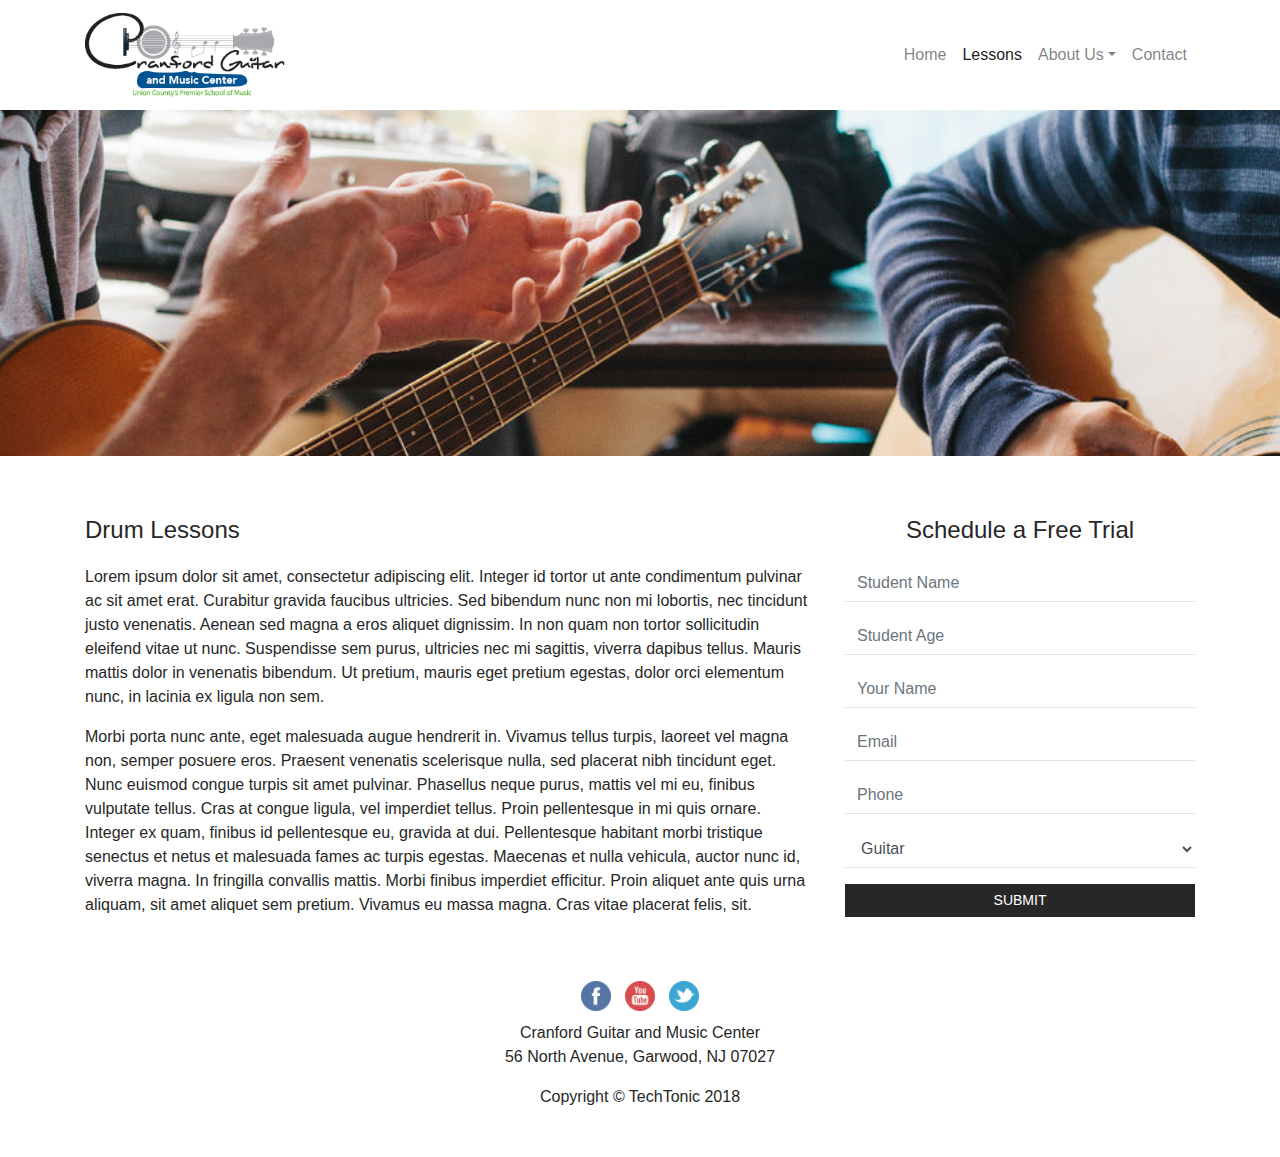
<file: lessons-drums.html>
<!DOCTYPE html>
<html lang="en">

  <head>

    <meta charset="utf-8">
    <meta name="viewport" content="width=device-width, initial-scale=1, shrink-to-fit=no">
    <meta name="description" content="">
    <meta name="author" content="">

    <title>Heroic Features - Start Bootstrap Template</title>

    <!-- Bootstrap core CSS -->
    <link href="vendor/bootstrap/css/bootstrap.min.css" rel="stylesheet">

    <!-- Custom styles for this template -->
    <link href="css/heroic-features.css" rel="stylesheet">

  </head>

  <body>

    <!-- Navigation -->
    <nav class="navbar navbar-expand-lg navbar-light bg-light fixed-top">
      <div class="container">
        <a class="navbar-brand" href="index.html"><img src="img/logo_old.png"></a>
        <button class="navbar-toggler" type="button" data-toggle="collapse" data-target="#navbarResponsive" aria-controls="navbarResponsive" aria-expanded="false" aria-label="Toggle navigation">
          <span class="navbar-toggler-icon"></span>
        </button>
        <div class="collapse navbar-collapse" id="navbarResponsive">
          <ul class="navbar-nav ml-auto">
            <li class="nav-item">
              <a class="nav-link" href="index.html">Home
              </a>
            </li>
            <li class="nav-item active">
              <a class="nav-link" href="lessons.html">Lessons
                <span class="sr-only">(current)</span>
              </a>
            </li>
            <li class="nav-item dropdown">
              <a class="nav-link dropdown-toggle" href="#" role="button" data-toggle="dropdown">About Us</a>
              <div class="dropdown-menu">
                <a href="our-story.html" class="dropdown-item">Our Story</a>
                <a href="faculty.html" class="dropdown-item">Faculty</a>
                <a href="policies.html" class="dropdown-item">Policies</a>
              </div>
            </li>
            <li class="nav-item">
              <a class="nav-link" href="contact.html">Contact</a>
            </li>
          </ul>
        </div>
      </div>
    </nav>

    <!-- Full Width Image -->
    <div class="lessons-section-img">
      <img class="img-fluid" src="img/stock-lessons.jpeg">
    </div>
    
    <!-- Page Content -->
    <div class="container">

      <!-- Page Features -->
      <div class="row lessons-section">
        <div class="col-sm-12 col-md-8">
          <h4>Drum Lessons</h4>
          <p>Lorem ipsum dolor sit amet, consectetur adipiscing elit. Integer id tortor ut ante condimentum pulvinar ac sit amet erat. Curabitur gravida faucibus ultricies. Sed bibendum nunc non mi lobortis, nec tincidunt justo venenatis. Aenean sed magna a eros aliquet dignissim. In non quam non tortor sollicitudin eleifend vitae ut nunc. Suspendisse sem purus, ultricies nec mi sagittis, viverra dapibus tellus. Mauris mattis dolor in venenatis bibendum. Ut pretium, mauris eget pretium egestas, dolor orci elementum nunc, in lacinia ex ligula non sem.</p>

          <p>Morbi porta nunc ante, eget malesuada augue hendrerit in. Vivamus tellus turpis, laoreet vel magna non, semper posuere eros. Praesent venenatis scelerisque nulla, sed placerat nibh tincidunt eget. Nunc euismod congue turpis sit amet pulvinar. Phasellus neque purus, mattis vel mi eu, finibus vulputate tellus. Cras at congue ligula, vel imperdiet tellus. Proin pellentesque in mi quis ornare. Integer ex quam, finibus id pellentesque eu, gravida at dui. Pellentesque habitant morbi tristique senectus et netus et malesuada fames ac turpis egestas. Maecenas et nulla vehicula, auctor nunc id, viverra magna. In fringilla convallis mattis. Morbi finibus imperdiet efficitur. Proin aliquet ante quis urna aliquam, sit amet aliquet sem pretium. Vivamus eu massa magna. Cras vitae placerat felis, sit.</p>
        </div>
        <div class="col-sm-12 col-md-4 text-center">
          <form>
              <h4>Schedule a Free Trial</h4>
              <div class="form-group">
                <input type="text" name="student_name" class="form-control" placeholder="Student Name">
              </div>
              <div class="form-group">
                <input type="text" name="age" class="form-control" placeholder="Student Age">
              </div>
              <div class="form-group">
                <input type="text" name="your_name" class="form-control" placeholder="Your Name">
              </div>
              <div class="form-group">
                <input type="email" name="email" class="form-control" placeholder="Email">
              </div>
              <div class="form-group">
                <input type="phone" name="phone" class="form-control" placeholder="Phone">
              </div>
              <div class="form-group">
                <select class="form-control instrument_select">
                  <option>Guitar</option>
                  <option>Bass</option>
                  <option>Piano</option>
                  <option>Drums</option>
                  <option>Brass</option>
                  <option>Woodwind</option>
                </select>
              </div>
              <a href="#" class="btn btn-block">SUBMIT</a>
            </form>
        </div>
      </div>
      <!-- /.row -->

    </div>
    <!-- /.container -->

      

    

    <!-- Footer -->
    <footer class="py-5 text-center">
      <div class="container">
        <div class="social">
          <a href="https://www.facebook.com/Cranford-Guitar-and-Music-Center-123553384329541/" target="_blank"><img src="img/fb_icon.png"></a>
          <a href="https://www.youtube.com/user/CranfordGuitarNJ" target="_blank"><img src="img/youtube_icon.png"></a>
          <a href="https://twitter.com/CranfordGuitar" target="_blank"><img src="img/twitter_icon.png"></a>
        </div>
        <p>Cranford Guitar and Music Center
        <br>  
        56 North Avenue, Garwood, NJ 07027</p>
        <p class="m-0">Copyright &copy; TechTonic 2018</p>
      </div>
      <!-- /.container -->
    </footer>

    <!-- Bootstrap core JavaScript -->
    <script src="vendor/jquery/jquery.min.js"></script>
    <script src="vendor/bootstrap/js/bootstrap.bundle.min.js"></script>

  </body>

</html>
</file>
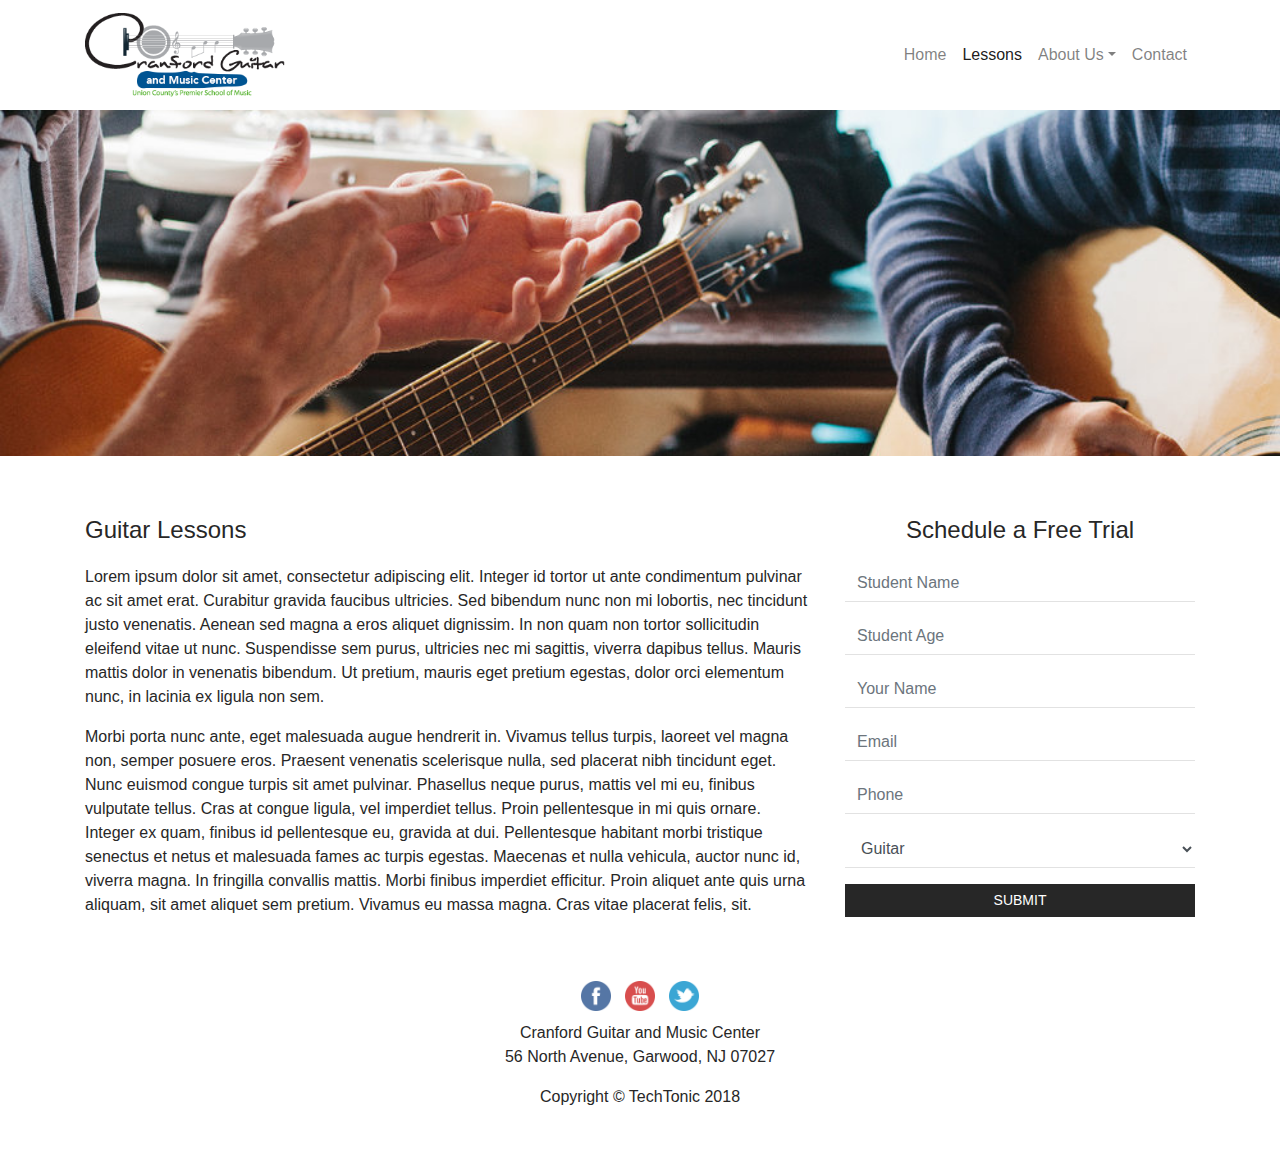
<file: lessons-guitar.html>
<!DOCTYPE html>
<html lang="en">

  <head>

    <meta charset="utf-8">
    <meta name="viewport" content="width=device-width, initial-scale=1, shrink-to-fit=no">
    <meta name="description" content="">
    <meta name="author" content="">

    <title>Heroic Features - Start Bootstrap Template</title>

    <!-- Bootstrap core CSS -->
    <link href="vendor/bootstrap/css/bootstrap.min.css" rel="stylesheet">

    <!-- Custom styles for this template -->
    <link href="css/heroic-features.css" rel="stylesheet">

  </head>

  <body>

    <!-- Navigation -->
    <nav class="navbar navbar-expand-lg navbar-light bg-light fixed-top">
      <div class="container">
        <a class="navbar-brand" href="index.html"><img src="img/logo_old.png"></a>
        <button class="navbar-toggler" type="button" data-toggle="collapse" data-target="#navbarResponsive" aria-controls="navbarResponsive" aria-expanded="false" aria-label="Toggle navigation">
          <span class="navbar-toggler-icon"></span>
        </button>
        <div class="collapse navbar-collapse" id="navbarResponsive">
          <ul class="navbar-nav ml-auto">
            <li class="nav-item">
              <a class="nav-link" href="index.html">Home
              </a>
            </li>
            <li class="nav-item active">
              <a class="nav-link" href="lessons.html">Lessons
                <span class="sr-only">(current)</span>
              </a>
            </li>
            <li class="nav-item dropdown">
              <a class="nav-link dropdown-toggle" href="#" role="button" data-toggle="dropdown">About Us</a>
              <div class="dropdown-menu">
                <a href="our-story.html" class="dropdown-item">Our Story</a>
                <a href="faculty.html" class="dropdown-item">Faculty</a>
                <a href="policies.html" class="dropdown-item">Policies</a>
              </div>
            </li>
            <li class="nav-item">
              <a class="nav-link" href="contact.html">Contact</a>
            </li>
          </ul>
        </div>
      </div>
    </nav>

    <!-- Full Width Image -->
    <div class="lessons-section-img">
      <img class="img-fluid" src="img/stock-lessons.jpeg">
    </div>
    
    <!-- Page Content -->
    <div class="container">

      <!-- Page Features -->
      <div class="row lessons-section">
        <div class="col-sm-12 col-md-8">
          <h4>Guitar Lessons</h4>
          <p>Lorem ipsum dolor sit amet, consectetur adipiscing elit. Integer id tortor ut ante condimentum pulvinar ac sit amet erat. Curabitur gravida faucibus ultricies. Sed bibendum nunc non mi lobortis, nec tincidunt justo venenatis. Aenean sed magna a eros aliquet dignissim. In non quam non tortor sollicitudin eleifend vitae ut nunc. Suspendisse sem purus, ultricies nec mi sagittis, viverra dapibus tellus. Mauris mattis dolor in venenatis bibendum. Ut pretium, mauris eget pretium egestas, dolor orci elementum nunc, in lacinia ex ligula non sem.</p>

          <p>Morbi porta nunc ante, eget malesuada augue hendrerit in. Vivamus tellus turpis, laoreet vel magna non, semper posuere eros. Praesent venenatis scelerisque nulla, sed placerat nibh tincidunt eget. Nunc euismod congue turpis sit amet pulvinar. Phasellus neque purus, mattis vel mi eu, finibus vulputate tellus. Cras at congue ligula, vel imperdiet tellus. Proin pellentesque in mi quis ornare. Integer ex quam, finibus id pellentesque eu, gravida at dui. Pellentesque habitant morbi tristique senectus et netus et malesuada fames ac turpis egestas. Maecenas et nulla vehicula, auctor nunc id, viverra magna. In fringilla convallis mattis. Morbi finibus imperdiet efficitur. Proin aliquet ante quis urna aliquam, sit amet aliquet sem pretium. Vivamus eu massa magna. Cras vitae placerat felis, sit.</p>
        </div>
        <div class="col-sm-12 col-md-4 text-center">
          <form>
              <h4>Schedule a Free Trial</h4>
              <div class="form-group">
                <input type="text" name="student_name" class="form-control" placeholder="Student Name">
              </div>
              <div class="form-group">
                <input type="text" name="age" class="form-control" placeholder="Student Age">
              </div>
              <div class="form-group">
                <input type="text" name="your_name" class="form-control" placeholder="Your Name">
              </div>
              <div class="form-group">
                <input type="email" name="email" class="form-control" placeholder="Email">
              </div>
              <div class="form-group">
                <input type="phone" name="phone" class="form-control" placeholder="Phone">
              </div>
              <div class="form-group">
                <select class="form-control instrument_select">
                  <option>Guitar</option>
                  <option>Bass</option>
                  <option>Piano</option>
                  <option>Drums</option>
                  <option>Brass</option>
                  <option>Woodwind</option>
                </select>
              </div>
              <a href="#" class="btn btn-block">SUBMIT</a>
            </form>
        </div>
      </div>
      <!-- /.row -->

    </div>
    <!-- /.container -->

      

    

    <!-- Footer -->
    <footer class="py-5 text-center">
      <div class="container">
        <div class="social">
          <a href="https://www.facebook.com/Cranford-Guitar-and-Music-Center-123553384329541/" target="_blank"><img src="img/fb_icon.png"></a>
          <a href="https://www.youtube.com/user/CranfordGuitarNJ" target="_blank"><img src="img/youtube_icon.png"></a>
          <a href="https://twitter.com/CranfordGuitar" target="_blank"><img src="img/twitter_icon.png"></a>
        </div>
        <p>Cranford Guitar and Music Center
        <br>  
        56 North Avenue, Garwood, NJ 07027</p>
        <p class="m-0">Copyright &copy; TechTonic 2018</p>
      </div>
      <!-- /.container -->
    </footer>

    <!-- Bootstrap core JavaScript -->
    <script src="vendor/jquery/jquery.min.js"></script>
    <script src="vendor/bootstrap/js/bootstrap.bundle.min.js"></script>

  </body>

</html>
</file>
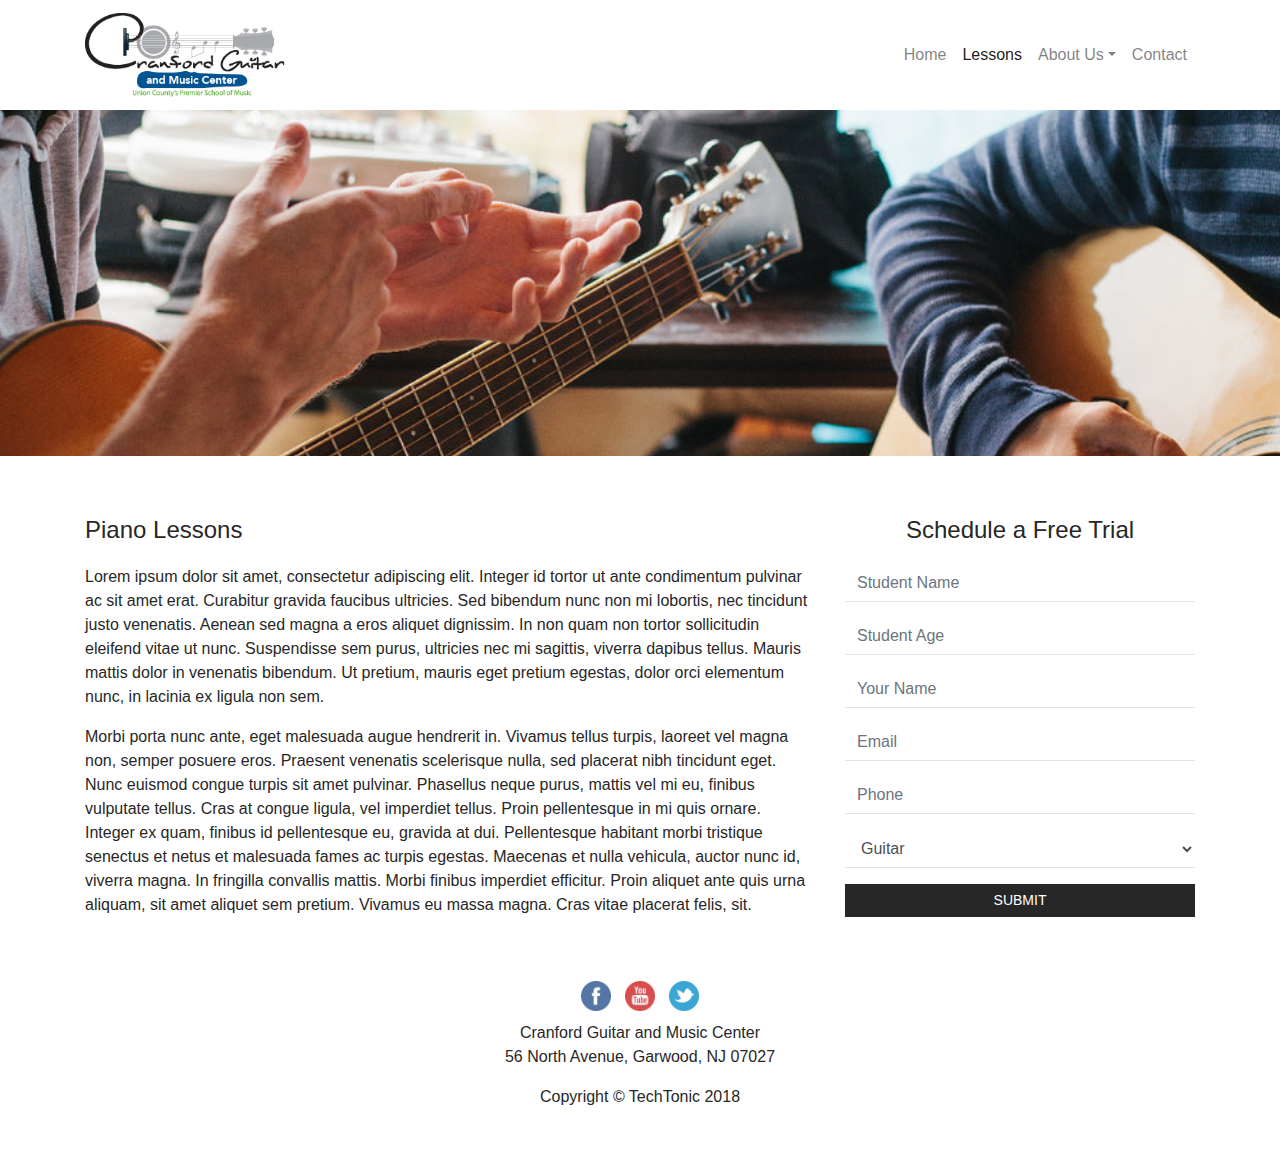
<file: lessons-piano.html>
<!DOCTYPE html>
<html lang="en">

  <head>

    <meta charset="utf-8">
    <meta name="viewport" content="width=device-width, initial-scale=1, shrink-to-fit=no">
    <meta name="description" content="">
    <meta name="author" content="">

    <title>Heroic Features - Start Bootstrap Template</title>

    <!-- Bootstrap core CSS -->
    <link href="vendor/bootstrap/css/bootstrap.min.css" rel="stylesheet">

    <!-- Custom styles for this template -->
    <link href="css/heroic-features.css" rel="stylesheet">

  </head>

  <body>

    <!-- Navigation -->
    <nav class="navbar navbar-expand-lg navbar-light bg-light fixed-top">
      <div class="container">
        <a class="navbar-brand" href="index.html"><img src="img/logo_old.png"></a>
        <button class="navbar-toggler" type="button" data-toggle="collapse" data-target="#navbarResponsive" aria-controls="navbarResponsive" aria-expanded="false" aria-label="Toggle navigation">
          <span class="navbar-toggler-icon"></span>
        </button>
        <div class="collapse navbar-collapse" id="navbarResponsive">
          <ul class="navbar-nav ml-auto">
            <li class="nav-item">
              <a class="nav-link" href="index.html">Home
              </a>
            </li>
            <li class="nav-item active">
              <a class="nav-link" href="lessons.html">Lessons
                <span class="sr-only">(current)</span>
              </a>
            </li>
            <li class="nav-item dropdown">
              <a class="nav-link dropdown-toggle" href="#" role="button" data-toggle="dropdown">About Us</a>
              <div class="dropdown-menu">
                <a href="our-story.html" class="dropdown-item">Our Story</a>
                <a href="faculty.html" class="dropdown-item">Faculty</a>
                <a href="policies.html" class="dropdown-item">Policies</a>
              </div>
            </li>
            <li class="nav-item">
              <a class="nav-link" href="contact.html">Contact</a>
            </li>
          </ul>
        </div>
      </div>
    </nav>

    <!-- Full Width Image -->
    <div class="lessons-section-img">
      <img class="img-fluid" src="img/stock-lessons.jpeg">
    </div>
    
    <!-- Page Content -->
    <div class="container">

      <!-- Page Features -->
      <div class="row lessons-section">
        <div class="col-sm-12 col-md-8">
          <h4>Piano Lessons</h4>
          <p>Lorem ipsum dolor sit amet, consectetur adipiscing elit. Integer id tortor ut ante condimentum pulvinar ac sit amet erat. Curabitur gravida faucibus ultricies. Sed bibendum nunc non mi lobortis, nec tincidunt justo venenatis. Aenean sed magna a eros aliquet dignissim. In non quam non tortor sollicitudin eleifend vitae ut nunc. Suspendisse sem purus, ultricies nec mi sagittis, viverra dapibus tellus. Mauris mattis dolor in venenatis bibendum. Ut pretium, mauris eget pretium egestas, dolor orci elementum nunc, in lacinia ex ligula non sem.</p>

          <p>Morbi porta nunc ante, eget malesuada augue hendrerit in. Vivamus tellus turpis, laoreet vel magna non, semper posuere eros. Praesent venenatis scelerisque nulla, sed placerat nibh tincidunt eget. Nunc euismod congue turpis sit amet pulvinar. Phasellus neque purus, mattis vel mi eu, finibus vulputate tellus. Cras at congue ligula, vel imperdiet tellus. Proin pellentesque in mi quis ornare. Integer ex quam, finibus id pellentesque eu, gravida at dui. Pellentesque habitant morbi tristique senectus et netus et malesuada fames ac turpis egestas. Maecenas et nulla vehicula, auctor nunc id, viverra magna. In fringilla convallis mattis. Morbi finibus imperdiet efficitur. Proin aliquet ante quis urna aliquam, sit amet aliquet sem pretium. Vivamus eu massa magna. Cras vitae placerat felis, sit.</p>
        </div>
        <div class="col-sm-12 col-md-4 text-center">
          <form>
              <h4>Schedule a Free Trial</h4>
              <div class="form-group">
                <input type="text" name="student_name" class="form-control" placeholder="Student Name">
              </div>
              <div class="form-group">
                <input type="text" name="age" class="form-control" placeholder="Student Age">
              </div>
              <div class="form-group">
                <input type="text" name="your_name" class="form-control" placeholder="Your Name">
              </div>
              <div class="form-group">
                <input type="email" name="email" class="form-control" placeholder="Email">
              </div>
              <div class="form-group">
                <input type="phone" name="phone" class="form-control" placeholder="Phone">
              </div>
              <div class="form-group">
                <select class="form-control instrument_select">
                  <option>Guitar</option>
                  <option>Bass</option>
                  <option>Piano</option>
                  <option>Drums</option>
                  <option>Brass</option>
                  <option>Woodwind</option>
                </select>
              </div>
              <a href="#" class="btn btn-block">SUBMIT</a>
            </form>
        </div>
      </div>
      <!-- /.row -->

    </div>
    <!-- /.container -->

      

    

    <!-- Footer -->
    <footer class="py-5 text-center">
      <div class="container">
        <div class="social">
          <a href="https://www.facebook.com/Cranford-Guitar-and-Music-Center-123553384329541/" target="_blank"><img src="img/fb_icon.png"></a>
          <a href="https://www.youtube.com/user/CranfordGuitarNJ" target="_blank"><img src="img/youtube_icon.png"></a>
          <a href="https://twitter.com/CranfordGuitar" target="_blank"><img src="img/twitter_icon.png"></a>
        </div>
        <p>Cranford Guitar and Music Center
        <br>  
        56 North Avenue, Garwood, NJ 07027</p>
        <p class="m-0">Copyright &copy; TechTonic 2018</p>
      </div>
      <!-- /.container -->
    </footer>

    <!-- Bootstrap core JavaScript -->
    <script src="vendor/jquery/jquery.min.js"></script>
    <script src="vendor/bootstrap/js/bootstrap.bundle.min.js"></script>

  </body>

</html>
</file>
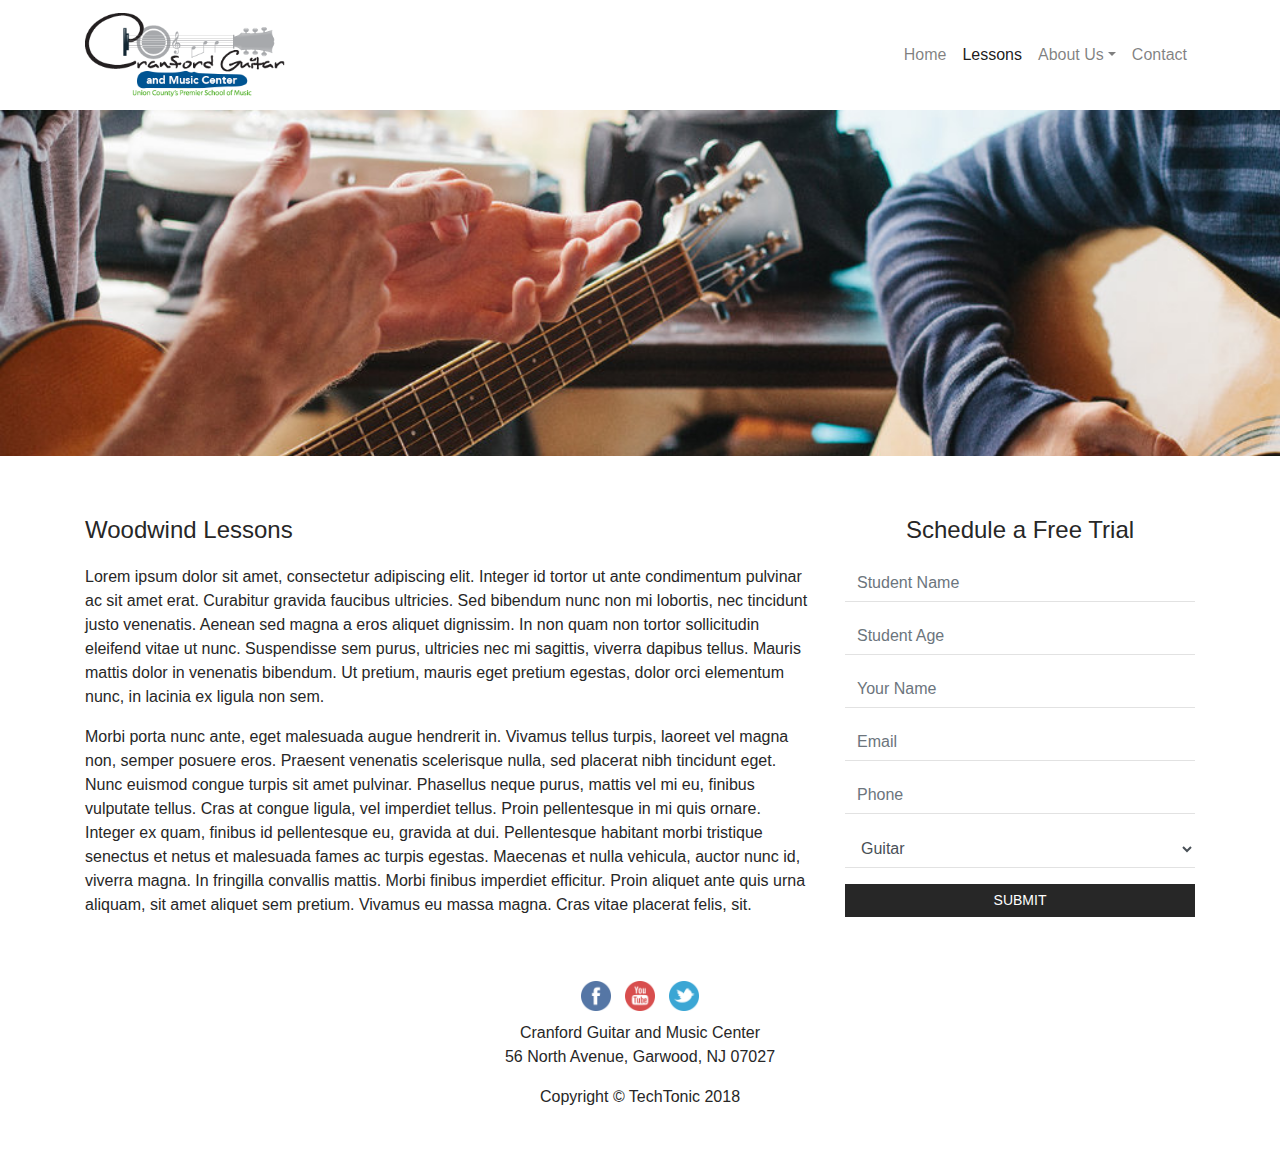
<file: lessons-woodwind.html>
<!DOCTYPE html>
<html lang="en">

  <head>

    <meta charset="utf-8">
    <meta name="viewport" content="width=device-width, initial-scale=1, shrink-to-fit=no">
    <meta name="description" content="">
    <meta name="author" content="">

    <title>Heroic Features - Start Bootstrap Template</title>

    <!-- Bootstrap core CSS -->
    <link href="vendor/bootstrap/css/bootstrap.min.css" rel="stylesheet">

    <!-- Custom styles for this template -->
    <link href="css/heroic-features.css" rel="stylesheet">

  </head>

  <body>

    <!-- Navigation -->
    <nav class="navbar navbar-expand-lg navbar-light bg-light fixed-top">
      <div class="container">
        <a class="navbar-brand" href="index.html"><img src="img/logo_old.png"></a>
        <button class="navbar-toggler" type="button" data-toggle="collapse" data-target="#navbarResponsive" aria-controls="navbarResponsive" aria-expanded="false" aria-label="Toggle navigation">
          <span class="navbar-toggler-icon"></span>
        </button>
        <div class="collapse navbar-collapse" id="navbarResponsive">
          <ul class="navbar-nav ml-auto">
            <li class="nav-item">
              <a class="nav-link" href="index.html">Home
              </a>
            </li>
            <li class="nav-item active">
              <a class="nav-link" href="lessons.html">Lessons
                <span class="sr-only">(current)</span>
              </a>
            </li>
            <li class="nav-item dropdown">
              <a class="nav-link dropdown-toggle" href="#" role="button" data-toggle="dropdown">About Us</a>
              <div class="dropdown-menu">
                <a href="our-story.html" class="dropdown-item">Our Story</a>
                <a href="faculty.html" class="dropdown-item">Faculty</a>
                <a href="policies.html" class="dropdown-item">Policies</a>
              </div>
            </li>
            <li class="nav-item">
              <a class="nav-link" href="contact.html">Contact</a>
            </li>
          </ul>
        </div>
      </div>
    </nav>

    <!-- Full Width Image -->
    <div class="lessons-section-img">
      <img class="img-fluid" src="img/stock-lessons.jpeg">
    </div>
    
    <!-- Page Content -->
    <div class="container">

      <!-- Page Features -->
      <div class="row lessons-section">
        <div class="col-sm-12 col-md-8">
          <h4>Woodwind Lessons</h4>
          <p>Lorem ipsum dolor sit amet, consectetur adipiscing elit. Integer id tortor ut ante condimentum pulvinar ac sit amet erat. Curabitur gravida faucibus ultricies. Sed bibendum nunc non mi lobortis, nec tincidunt justo venenatis. Aenean sed magna a eros aliquet dignissim. In non quam non tortor sollicitudin eleifend vitae ut nunc. Suspendisse sem purus, ultricies nec mi sagittis, viverra dapibus tellus. Mauris mattis dolor in venenatis bibendum. Ut pretium, mauris eget pretium egestas, dolor orci elementum nunc, in lacinia ex ligula non sem.</p>

          <p>Morbi porta nunc ante, eget malesuada augue hendrerit in. Vivamus tellus turpis, laoreet vel magna non, semper posuere eros. Praesent venenatis scelerisque nulla, sed placerat nibh tincidunt eget. Nunc euismod congue turpis sit amet pulvinar. Phasellus neque purus, mattis vel mi eu, finibus vulputate tellus. Cras at congue ligula, vel imperdiet tellus. Proin pellentesque in mi quis ornare. Integer ex quam, finibus id pellentesque eu, gravida at dui. Pellentesque habitant morbi tristique senectus et netus et malesuada fames ac turpis egestas. Maecenas et nulla vehicula, auctor nunc id, viverra magna. In fringilla convallis mattis. Morbi finibus imperdiet efficitur. Proin aliquet ante quis urna aliquam, sit amet aliquet sem pretium. Vivamus eu massa magna. Cras vitae placerat felis, sit.</p>
        </div>
        <div class="col-sm-12 col-md-4 text-center">
          <form>
              <h4>Schedule a Free Trial</h4>
              <div class="form-group">
                <input type="text" name="student_name" class="form-control" placeholder="Student Name">
              </div>
              <div class="form-group">
                <input type="text" name="age" class="form-control" placeholder="Student Age">
              </div>
              <div class="form-group">
                <input type="text" name="your_name" class="form-control" placeholder="Your Name">
              </div>
              <div class="form-group">
                <input type="email" name="email" class="form-control" placeholder="Email">
              </div>
              <div class="form-group">
                <input type="phone" name="phone" class="form-control" placeholder="Phone">
              </div>
              <div class="form-group">
                <select class="form-control instrument_select">
                  <option>Guitar</option>
                  <option>Bass</option>
                  <option>Piano</option>
                  <option>Drums</option>
                  <option>Brass</option>
                  <option>Woodwind</option>
                </select>
              </div>
              <a href="#" class="btn btn-block">SUBMIT</a>
            </form>
        </div>
      </div>
      <!-- /.row -->

    </div>
    <!-- /.container -->

      

    

    <!-- Footer -->
    <footer class="py-5 text-center">
      <div class="container">
        <div class="social">
          <a href="https://www.facebook.com/Cranford-Guitar-and-Music-Center-123553384329541/" target="_blank"><img src="img/fb_icon.png"></a>
          <a href="https://www.youtube.com/user/CranfordGuitarNJ" target="_blank"><img src="img/youtube_icon.png"></a>
          <a href="https://twitter.com/CranfordGuitar" target="_blank"><img src="img/twitter_icon.png"></a>
        </div>
        <p>Cranford Guitar and Music Center
        <br>  
        56 North Avenue, Garwood, NJ 07027</p>
        <p class="m-0">Copyright &copy; TechTonic 2018</p>
      </div>
      <!-- /.container -->
    </footer>

    <!-- Bootstrap core JavaScript -->
    <script src="vendor/jquery/jquery.min.js"></script>
    <script src="vendor/bootstrap/js/bootstrap.bundle.min.js"></script>

  </body>

</html>
</file>
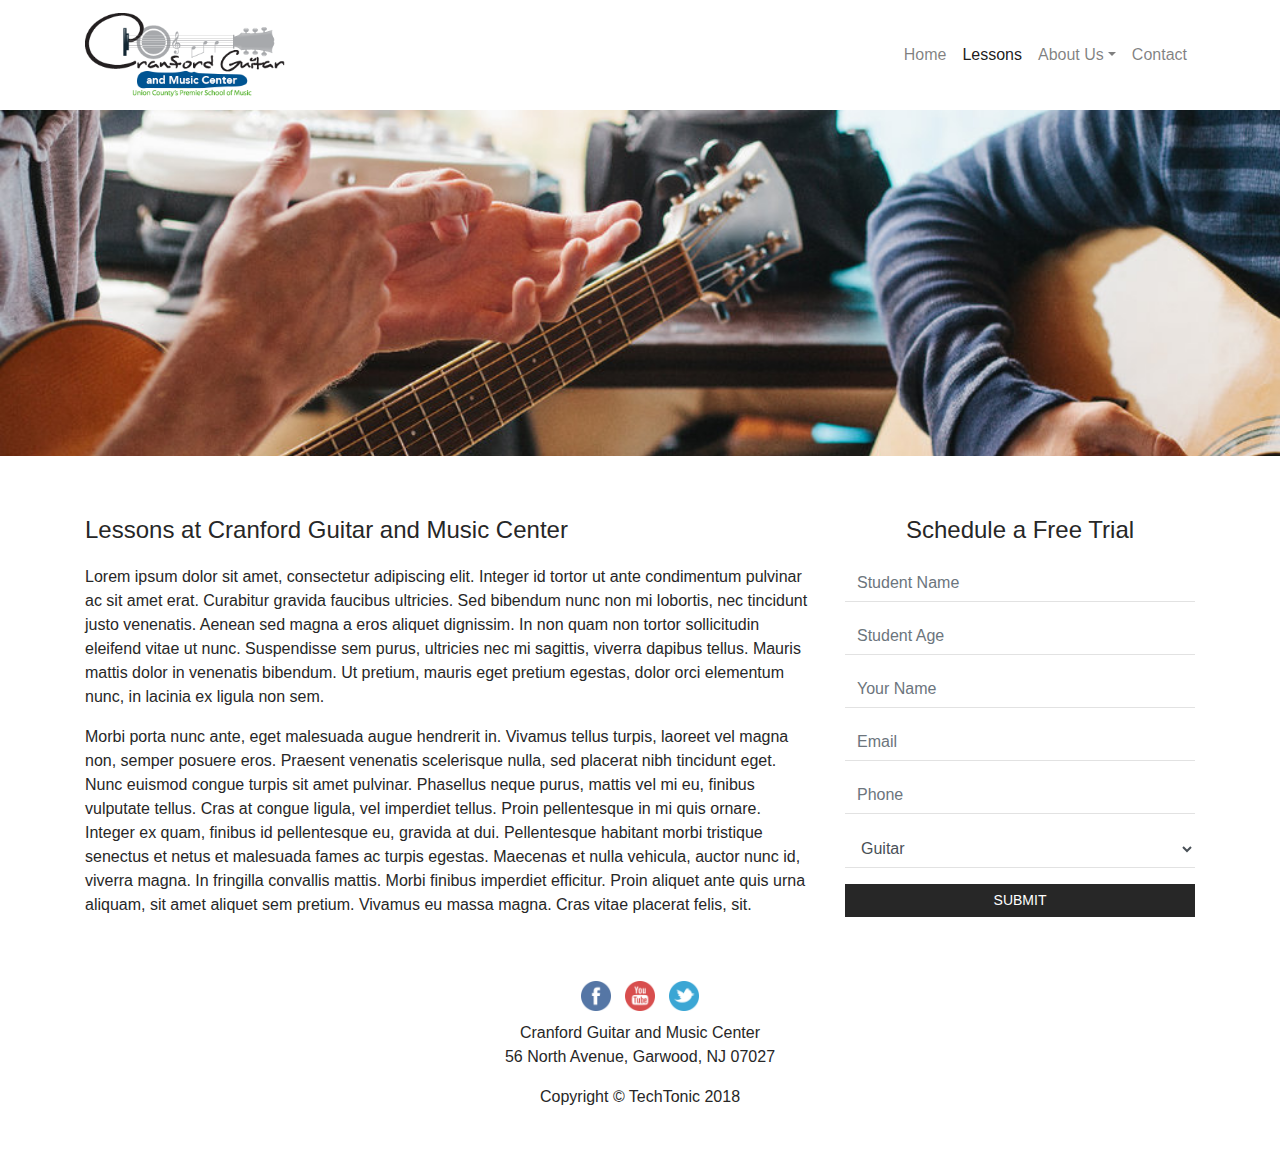
<file: lessons.html>
<!DOCTYPE html>
<html lang="en">

  <head>

    <meta charset="utf-8">
    <meta name="viewport" content="width=device-width, initial-scale=1, shrink-to-fit=no">
    <meta name="description" content="">
    <meta name="author" content="">

    <title>Heroic Features - Start Bootstrap Template</title>

    <!-- Bootstrap core CSS -->
    <link href="vendor/bootstrap/css/bootstrap.min.css" rel="stylesheet">

    <!-- Custom styles for this template -->
    <link href="css/heroic-features.css" rel="stylesheet">

  </head>

  <body>

    <!-- Navigation -->
    <nav class="navbar navbar-expand-lg navbar-light bg-light fixed-top">
      <div class="container">
        <a class="navbar-brand" href="index.html"><img src="img/logo_old.png"></a>
        <button class="navbar-toggler" type="button" data-toggle="collapse" data-target="#navbarResponsive" aria-controls="navbarResponsive" aria-expanded="false" aria-label="Toggle navigation">
          <span class="navbar-toggler-icon"></span>
        </button>
        <div class="collapse navbar-collapse" id="navbarResponsive">
          <ul class="navbar-nav ml-auto">
            <li class="nav-item">
              <a class="nav-link" href="index.html">Home
              </a>
            </li>
            <li class="nav-item active">
              <a class="nav-link" href="lessons.html">Lessons
                <span class="sr-only">(current)</span>
              </a>
            </li>
            <li class="nav-item dropdown">
              <a class="nav-link dropdown-toggle" href="#" role="button" data-toggle="dropdown">About Us</a>
              <div class="dropdown-menu">
                <a href="our-story.html" class="dropdown-item">Our Story</a>
                <a href="faculty.html" class="dropdown-item">Faculty</a>
                <a href="policies.html" class="dropdown-item">Policies</a>
              </div>
            </li>
            <li class="nav-item">
              <a class="nav-link" href="contact.html">Contact</a>
            </li>
          </ul>
        </div>
      </div>
    </nav>

    <!-- Full Width Image -->
    <div class="lessons-section-img">
      <img class="img-fluid" src="img/stock-lessons.jpeg">
    </div>
    
    <!-- Page Content -->
    <div class="container">

      <!-- Page Features -->
      <div class="row lessons-section">
        <div class="col-sm-12 col-md-8">
          <h4>Lessons at Cranford Guitar and Music Center</h4>
          <p>Lorem ipsum dolor sit amet, consectetur adipiscing elit. Integer id tortor ut ante condimentum pulvinar ac sit amet erat. Curabitur gravida faucibus ultricies. Sed bibendum nunc non mi lobortis, nec tincidunt justo venenatis. Aenean sed magna a eros aliquet dignissim. In non quam non tortor sollicitudin eleifend vitae ut nunc. Suspendisse sem purus, ultricies nec mi sagittis, viverra dapibus tellus. Mauris mattis dolor in venenatis bibendum. Ut pretium, mauris eget pretium egestas, dolor orci elementum nunc, in lacinia ex ligula non sem.</p>

          <p>Morbi porta nunc ante, eget malesuada augue hendrerit in. Vivamus tellus turpis, laoreet vel magna non, semper posuere eros. Praesent venenatis scelerisque nulla, sed placerat nibh tincidunt eget. Nunc euismod congue turpis sit amet pulvinar. Phasellus neque purus, mattis vel mi eu, finibus vulputate tellus. Cras at congue ligula, vel imperdiet tellus. Proin pellentesque in mi quis ornare. Integer ex quam, finibus id pellentesque eu, gravida at dui. Pellentesque habitant morbi tristique senectus et netus et malesuada fames ac turpis egestas. Maecenas et nulla vehicula, auctor nunc id, viverra magna. In fringilla convallis mattis. Morbi finibus imperdiet efficitur. Proin aliquet ante quis urna aliquam, sit amet aliquet sem pretium. Vivamus eu massa magna. Cras vitae placerat felis, sit.</p>
        </div>
        <div class="col-sm-12 col-md-4 text-center">
          <form>
              <h4>Schedule a Free Trial</h4>
              <div class="form-group">
                <input type="text" name="student_name" class="form-control" placeholder="Student Name">
              </div>
              <div class="form-group">
                <input type="text" name="age" class="form-control" placeholder="Student Age">
              </div>
              <div class="form-group">
                <input type="text" name="your_name" class="form-control" placeholder="Your Name">
              </div>
              <div class="form-group">
                <input type="email" name="email" class="form-control" placeholder="Email">
              </div>
              <div class="form-group">
                <input type="phone" name="phone" class="form-control" placeholder="Phone">
              </div>
              <div class="form-group">
                <select class="form-control instrument_select">
                  <option>Guitar</option>
                  <option>Bass</option>
                  <option>Piano</option>
                  <option>Drums</option>
                  <option>Brass</option>
                  <option>Woodwind</option>
                </select>
              </div>
              <a href="#" class="btn btn-block">SUBMIT</a>
            </form>
        </div>
      </div>
      <!-- /.row -->

    </div>
    <!-- /.container -->

      

    

    <!-- Footer -->
    <footer class="py-5 text-center">
      <div class="container">
        <div class="social">
          <a href="https://www.facebook.com/Cranford-Guitar-and-Music-Center-123553384329541/" target="_blank"><img src="img/fb_icon.png"></a>
          <a href="https://www.youtube.com/user/CranfordGuitarNJ" target="_blank"><img src="img/youtube_icon.png"></a>
          <a href="https://twitter.com/CranfordGuitar" target="_blank"><img src="img/twitter_icon.png"></a>
        </div>
        <p>Cranford Guitar and Music Center
        <br>  
        56 North Avenue, Garwood, NJ 07027</p>
        <p class="m-0">Copyright &copy; TechTonic 2018</p>
      </div>
      <!-- /.container -->
    </footer>

    <!-- Bootstrap core JavaScript -->
    <script src="vendor/jquery/jquery.min.js"></script>
    <script src="vendor/bootstrap/js/bootstrap.bundle.min.js"></script>

  </body>

</html>
</file>
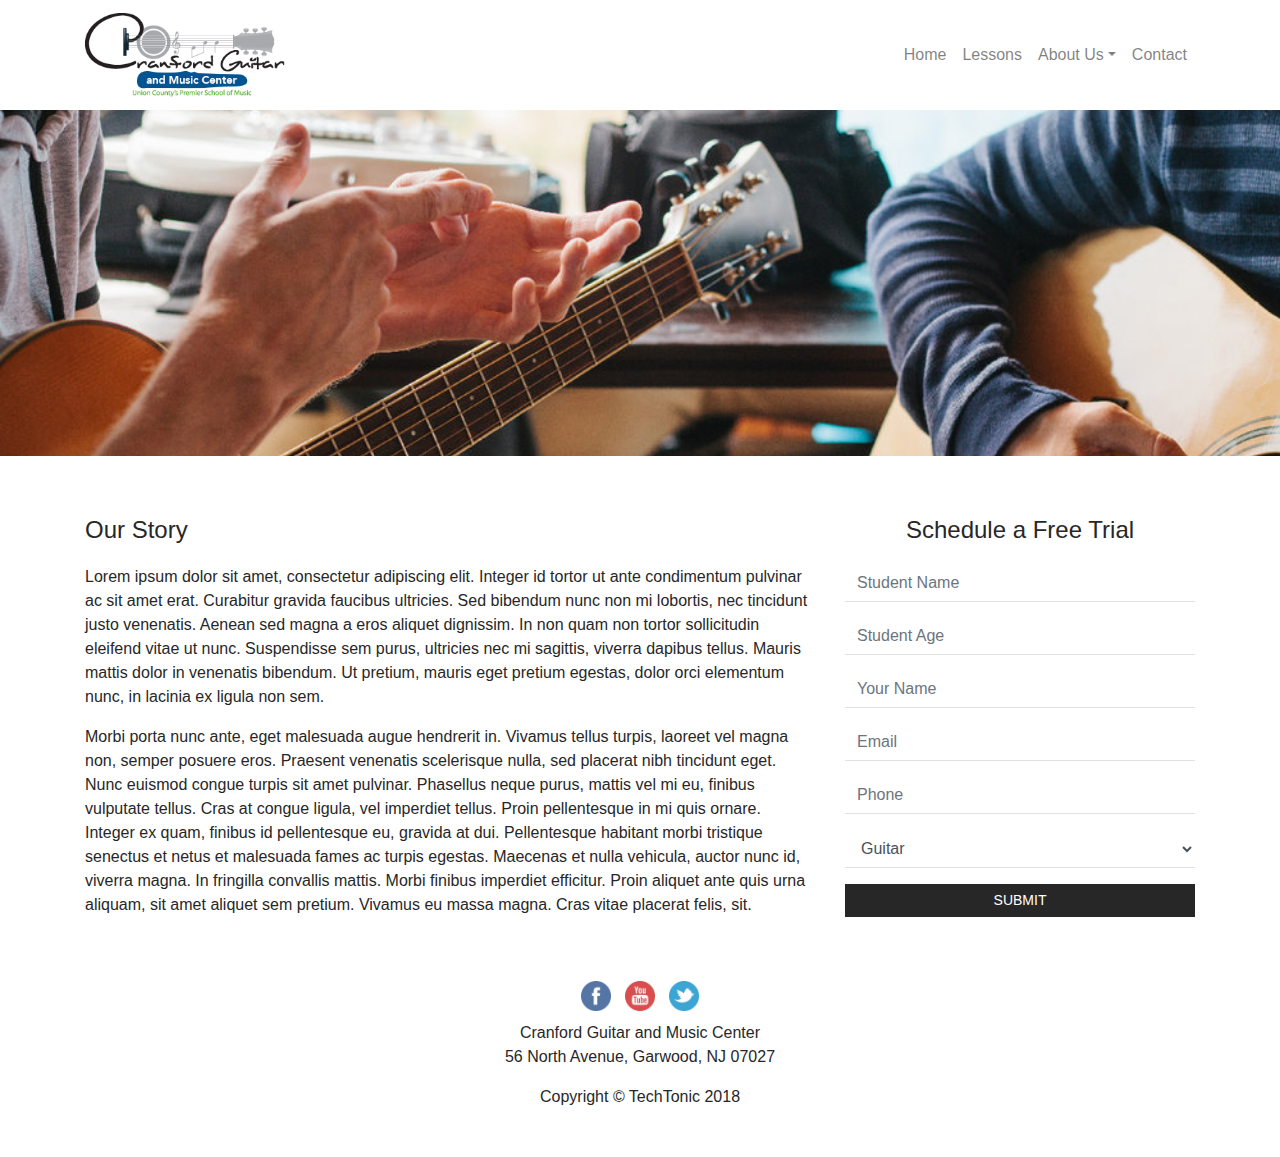
<file: our-story.html>
<!DOCTYPE html>
<html lang="en">

  <head>

    <meta charset="utf-8">
    <meta name="viewport" content="width=device-width, initial-scale=1, shrink-to-fit=no">
    <meta name="description" content="">
    <meta name="author" content="">

    <title>Heroic Features - Start Bootstrap Template</title>

    <!-- Bootstrap core CSS -->
    <link href="vendor/bootstrap/css/bootstrap.min.css" rel="stylesheet">

    <!-- Custom styles for this template -->
    <link href="css/heroic-features.css" rel="stylesheet">

  </head>

  <body>

    <!-- Navigation -->
    <nav class="navbar navbar-expand-lg navbar-light bg-light fixed-top">
      <div class="container">
        <a class="navbar-brand" href="index.html"><img src="img/logo_old.png"></a>
        <button class="navbar-toggler" type="button" data-toggle="collapse" data-target="#navbarResponsive" aria-controls="navbarResponsive" aria-expanded="false" aria-label="Toggle navigation">
          <span class="navbar-toggler-icon"></span>
        </button>
        <div class="collapse navbar-collapse" id="navbarResponsive">
          <ul class="navbar-nav ml-auto">
            <li class="nav-item">
              <a class="nav-link" href="index.html">Home
              </a>
            </li>
            <li class="nav-item">
              <a class="nav-link" href="lessons.html">Lessons
              </a>
            </li>
            <li class="nav-item dropdown">
              <a class="nav-link dropdown-toggle" href="#" role="button" data-toggle="dropdown">About Us</a>
              <div class="dropdown-menu">
                <a href="our-story.html" class="dropdown-item active">Our Story
                  <span class="sr-only">(current)</span>
                </a>
                <a href="faculty.html" class="dropdown-item">Faculty</a>
                <a href="policies.html" class="dropdown-item">Policies</a>
              </div>
            </li>
            <li class="nav-item">
              <a class="nav-link" href="contact.html">Contact</a>
            </li>
          </ul>
        </div>
      </div>
    </nav>

    <!-- Full Width Image -->
    <div class="lessons-section-img">
      <img class="img-fluid" src="img/stock-lessons.jpeg">
    </div>
    
    <!-- Page Content -->
    <div class="container">

      <!-- Page Features -->
      <div class="row lessons-section">
        <div class="col-sm-12 col-md-8">
          <h4>Our Story</h4>
          <p>Lorem ipsum dolor sit amet, consectetur adipiscing elit. Integer id tortor ut ante condimentum pulvinar ac sit amet erat. Curabitur gravida faucibus ultricies. Sed bibendum nunc non mi lobortis, nec tincidunt justo venenatis. Aenean sed magna a eros aliquet dignissim. In non quam non tortor sollicitudin eleifend vitae ut nunc. Suspendisse sem purus, ultricies nec mi sagittis, viverra dapibus tellus. Mauris mattis dolor in venenatis bibendum. Ut pretium, mauris eget pretium egestas, dolor orci elementum nunc, in lacinia ex ligula non sem.</p>

          <p>Morbi porta nunc ante, eget malesuada augue hendrerit in. Vivamus tellus turpis, laoreet vel magna non, semper posuere eros. Praesent venenatis scelerisque nulla, sed placerat nibh tincidunt eget. Nunc euismod congue turpis sit amet pulvinar. Phasellus neque purus, mattis vel mi eu, finibus vulputate tellus. Cras at congue ligula, vel imperdiet tellus. Proin pellentesque in mi quis ornare. Integer ex quam, finibus id pellentesque eu, gravida at dui. Pellentesque habitant morbi tristique senectus et netus et malesuada fames ac turpis egestas. Maecenas et nulla vehicula, auctor nunc id, viverra magna. In fringilla convallis mattis. Morbi finibus imperdiet efficitur. Proin aliquet ante quis urna aliquam, sit amet aliquet sem pretium. Vivamus eu massa magna. Cras vitae placerat felis, sit.</p>
        </div>
        <div class="col-sm-12 col-md-4 text-center">
          <form>
              <h4>Schedule a Free Trial</h4>
              <div class="form-group">
                <input type="text" name="student_name" class="form-control" placeholder="Student Name">
              </div>
              <div class="form-group">
                <input type="text" name="age" class="form-control" placeholder="Student Age">
              </div>
              <div class="form-group">
                <input type="text" name="your_name" class="form-control" placeholder="Your Name">
              </div>
              <div class="form-group">
                <input type="email" name="email" class="form-control" placeholder="Email">
              </div>
              <div class="form-group">
                <input type="phone" name="phone" class="form-control" placeholder="Phone">
              </div>
              <div class="form-group">
                <select class="form-control instrument_select">
                  <option>Guitar</option>
                  <option>Bass</option>
                  <option>Piano</option>
                  <option>Drums</option>
                  <option>Brass</option>
                  <option>Woodwind</option>
                </select>
              </div>
              <a href="#" class="btn btn-block">SUBMIT</a>
            </form>
        </div>
      </div>
      <!-- /.row -->

    </div>
    <!-- /.container -->

      

    

    <!-- Footer -->
    <footer class="py-5 text-center">
      <div class="container">
        <div class="social">
          <a href="https://www.facebook.com/Cranford-Guitar-and-Music-Center-123553384329541/" target="_blank"><img src="img/fb_icon.png"></a>
          <a href="https://www.youtube.com/user/CranfordGuitarNJ" target="_blank"><img src="img/youtube_icon.png"></a>
          <a href="https://twitter.com/CranfordGuitar" target="_blank"><img src="img/twitter_icon.png"></a>
        </div>
        <p>Cranford Guitar and Music Center
        <br>  
        56 North Avenue, Garwood, NJ 07027</p>
        <p class="m-0">Copyright &copy; TechTonic 2018</p>
      </div>
      <!-- /.container -->
    </footer>

    <!-- Bootstrap core JavaScript -->
    <script src="vendor/jquery/jquery.min.js"></script>
    <script src="vendor/bootstrap/js/bootstrap.bundle.min.js"></script>

  </body>

</html>
</file>
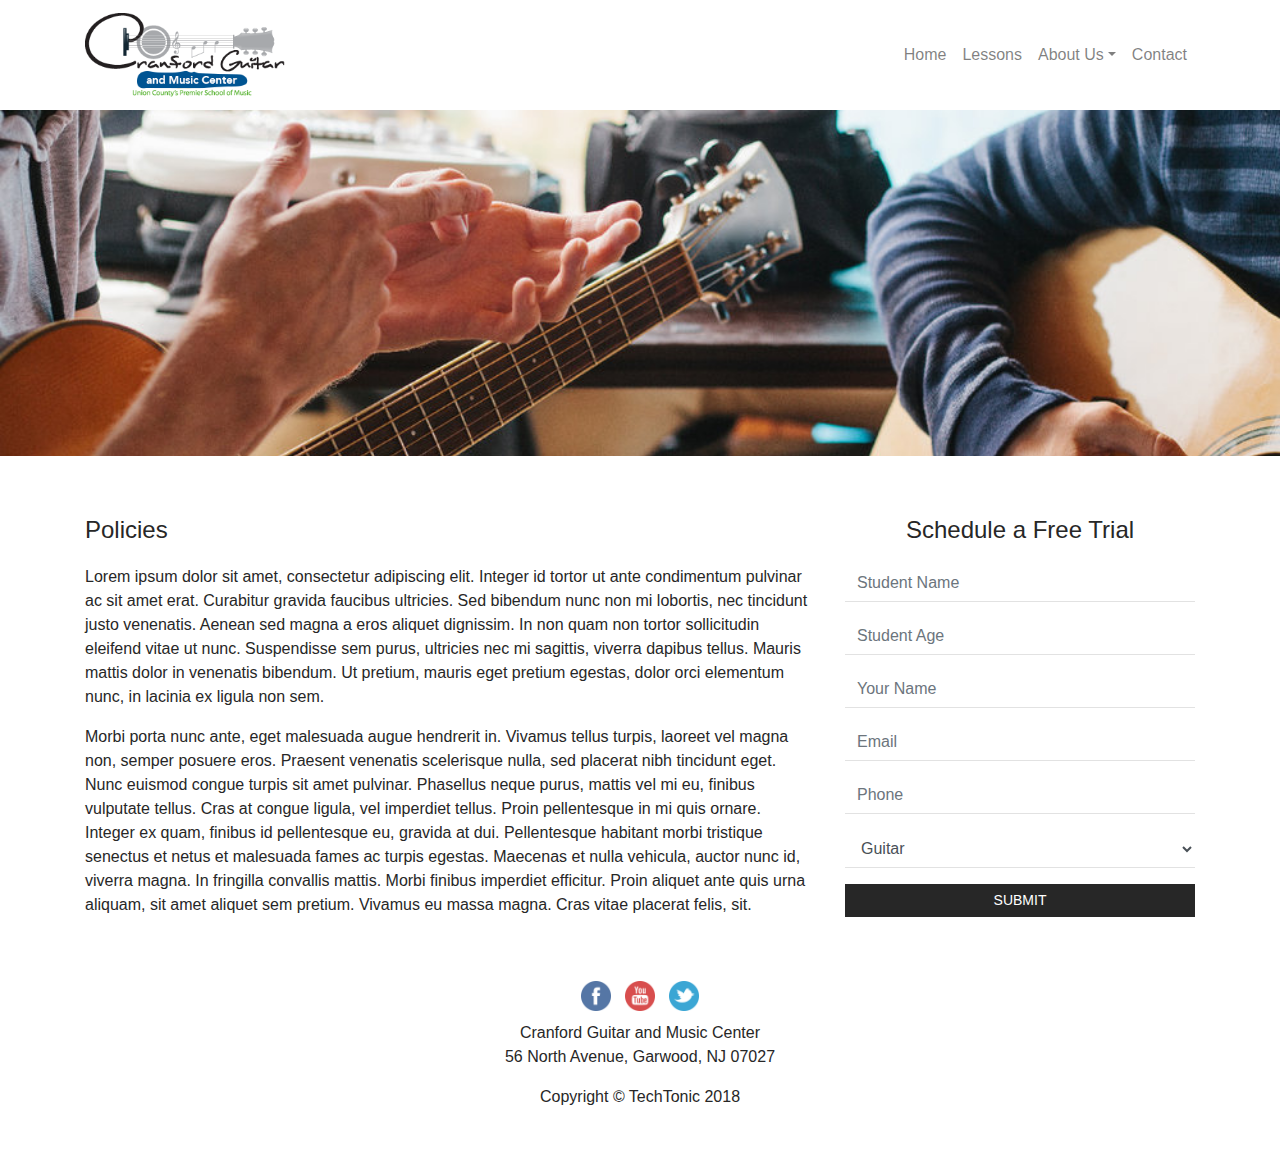
<file: policies.html>
<!DOCTYPE html>
<html lang="en">

  <head>

    <meta charset="utf-8">
    <meta name="viewport" content="width=device-width, initial-scale=1, shrink-to-fit=no">
    <meta name="description" content="">
    <meta name="author" content="">

    <title>Heroic Features - Start Bootstrap Template</title>

    <!-- Bootstrap core CSS -->
    <link href="vendor/bootstrap/css/bootstrap.min.css" rel="stylesheet">

    <!-- Custom styles for this template -->
    <link href="css/heroic-features.css" rel="stylesheet">

  </head>

  <body>

    <!-- Navigation -->
    <nav class="navbar navbar-expand-lg navbar-light bg-light fixed-top">
      <div class="container">
        <a class="navbar-brand" href="index.html"><img src="img/logo_old.png"></a>
        <button class="navbar-toggler" type="button" data-toggle="collapse" data-target="#navbarResponsive" aria-controls="navbarResponsive" aria-expanded="false" aria-label="Toggle navigation">
          <span class="navbar-toggler-icon"></span>
        </button>
        <div class="collapse navbar-collapse" id="navbarResponsive">
          <ul class="navbar-nav ml-auto">
            <li class="nav-item">
              <a class="nav-link" href="index.html">Home
              </a>
            </li>
            <li class="nav-item">
              <a class="nav-link" href="lessons.html">Lessons</a>
            </li>
            <li class="nav-item dropdown">
              <a class="nav-link dropdown-toggle" href="#" role="button" data-toggle="dropdown">About Us</a>
              <div class="dropdown-menu">
                <a href="our-story.html" class="dropdown-item">Our Story</a>
                <a href="faculty.html" class="dropdown-item">Faculty</a>
                <a href="policies.html" class="dropdown-item active">Policies<span class="sr-only">(current)</span></a>
              </div>
            </li>
            <li class="nav-item">
              <a class="nav-link" href="contact.html">Contact</a>
            </li>
          </ul>
        </div>
      </div>
    </nav>

    <!-- Full Width Image -->
    <div class="lessons-section-img">
      <img class="img-fluid" src="img/stock-lessons.jpeg">
    </div>
    
    <!-- Page Content -->
    <div class="container">

      <!-- Page Features -->
      <div class="row lessons-section">
        <div class="col-sm-12 col-md-8">
          <h4>Policies</h4>
          <p>Lorem ipsum dolor sit amet, consectetur adipiscing elit. Integer id tortor ut ante condimentum pulvinar ac sit amet erat. Curabitur gravida faucibus ultricies. Sed bibendum nunc non mi lobortis, nec tincidunt justo venenatis. Aenean sed magna a eros aliquet dignissim. In non quam non tortor sollicitudin eleifend vitae ut nunc. Suspendisse sem purus, ultricies nec mi sagittis, viverra dapibus tellus. Mauris mattis dolor in venenatis bibendum. Ut pretium, mauris eget pretium egestas, dolor orci elementum nunc, in lacinia ex ligula non sem.</p>

          <p>Morbi porta nunc ante, eget malesuada augue hendrerit in. Vivamus tellus turpis, laoreet vel magna non, semper posuere eros. Praesent venenatis scelerisque nulla, sed placerat nibh tincidunt eget. Nunc euismod congue turpis sit amet pulvinar. Phasellus neque purus, mattis vel mi eu, finibus vulputate tellus. Cras at congue ligula, vel imperdiet tellus. Proin pellentesque in mi quis ornare. Integer ex quam, finibus id pellentesque eu, gravida at dui. Pellentesque habitant morbi tristique senectus et netus et malesuada fames ac turpis egestas. Maecenas et nulla vehicula, auctor nunc id, viverra magna. In fringilla convallis mattis. Morbi finibus imperdiet efficitur. Proin aliquet ante quis urna aliquam, sit amet aliquet sem pretium. Vivamus eu massa magna. Cras vitae placerat felis, sit.</p>
        </div>
        <div class="col-sm-12 col-md-4 text-center">
          <form>
              <h4>Schedule a Free Trial</h4>
              <div class="form-group">
                <input type="text" name="student_name" class="form-control" placeholder="Student Name">
              </div>
              <div class="form-group">
                <input type="text" name="age" class="form-control" placeholder="Student Age">
              </div>
              <div class="form-group">
                <input type="text" name="your_name" class="form-control" placeholder="Your Name">
              </div>
              <div class="form-group">
                <input type="email" name="email" class="form-control" placeholder="Email">
              </div>
              <div class="form-group">
                <input type="phone" name="phone" class="form-control" placeholder="Phone">
              </div>
              <div class="form-group">
                <select class="form-control instrument_select">
                  <option>Guitar</option>
                  <option>Bass</option>
                  <option>Piano</option>
                  <option>Drums</option>
                  <option>Brass</option>
                  <option>Woodwind</option>
                </select>
              </div>
              <a href="#" class="btn btn-block">SUBMIT</a>
            </form>
        </div>
      </div>
      <!-- /.row -->

    </div>
    <!-- /.container -->

      

    

    <!-- Footer -->
    <footer class="py-5 text-center">
      <div class="container">
        <div class="social">
          <a href="https://www.facebook.com/Cranford-Guitar-and-Music-Center-123553384329541/" target="_blank"><img src="img/fb_icon.png"></a>
          <a href="https://www.youtube.com/user/CranfordGuitarNJ" target="_blank"><img src="img/youtube_icon.png"></a>
          <a href="https://twitter.com/CranfordGuitar" target="_blank"><img src="img/twitter_icon.png"></a>
        </div>
        <p>Cranford Guitar and Music Center
        <br>  
        56 North Avenue, Garwood, NJ 07027</p>
        <p class="m-0">Copyright &copy; TechTonic 2018</p>
      </div>
      <!-- /.container -->
    </footer>

    <!-- Bootstrap core JavaScript -->
    <script src="vendor/jquery/jquery.min.js"></script>
    <script src="vendor/bootstrap/js/bootstrap.bundle.min.js"></script>

  </body>

</html>
</file>
<file: css/heroic-features.css>
/*!
 * Start Bootstrap - Heroic Features (https://startbootstrap.com/template-overviews/heroic-features)
 * Copyright 2013-2017 Start Bootstrap
 * Licensed under MIT (https://github.com/BlackrockDigital/startbootstrap-heroic-features/blob/master/LICENSE)
 */

body {
  padding-top: 54px;
  color: #272727;
}

/* == NAVBAR ==*/

.navbar {
	background-color: #fff!important;
}

.navbar-brand img {
	max-width: 200px;
}

.navbar-toggler {
	border: none;
}

.jumbotron {
	background-color: #fff;
}

.lead {
	margin-top: 16px;
	font-size: 16px;
}

.btn {
	background-color: #272727;
	color: #fff;
	border: none;
	border-radius: 0;
	font-family: "proxima-nova","Helvetica Neue",Helvetica,Arial,sans-serif;
	font-size: 14px;
}

.lessons-section {
	margin-top: 60px;
}

.lessons-section h4 {
	margin-bottom: 20px;
}

.lessons-section-img {
	width: 100%;
	max-height: 400px;
	overflow: hidden;
}

.lessons-section-img img {
	width: 100%;
}

.faculty-section {
	margin-top: 110px;
}

.bio-section {
	margin-top: 60px;
}

.bio-section img {
	width: 100%;
	margin-top: 40px;
	margin-bottom: 40px;
}

iframe {
	width: 100%;
}

/*FORM*/

.form {
	font-size: 12px;
	border: 1px solid #e2e2e2;
}

.form-control {
	border: none;
	border-bottom: 1px solid #e2e2e2;
	border-radius: 0;
}

@media (min-width: 992px) {
  body {
    padding-top: 56px;
  }
}

.card {
  height: 100%;
  border: none;
}

.card-footer {
	background-color: #fff;
}

.social img {
	width: 30px;
	margin: 0 5px 10px 5px;
}

footer {
	background-color: #fff;
}
</file>
